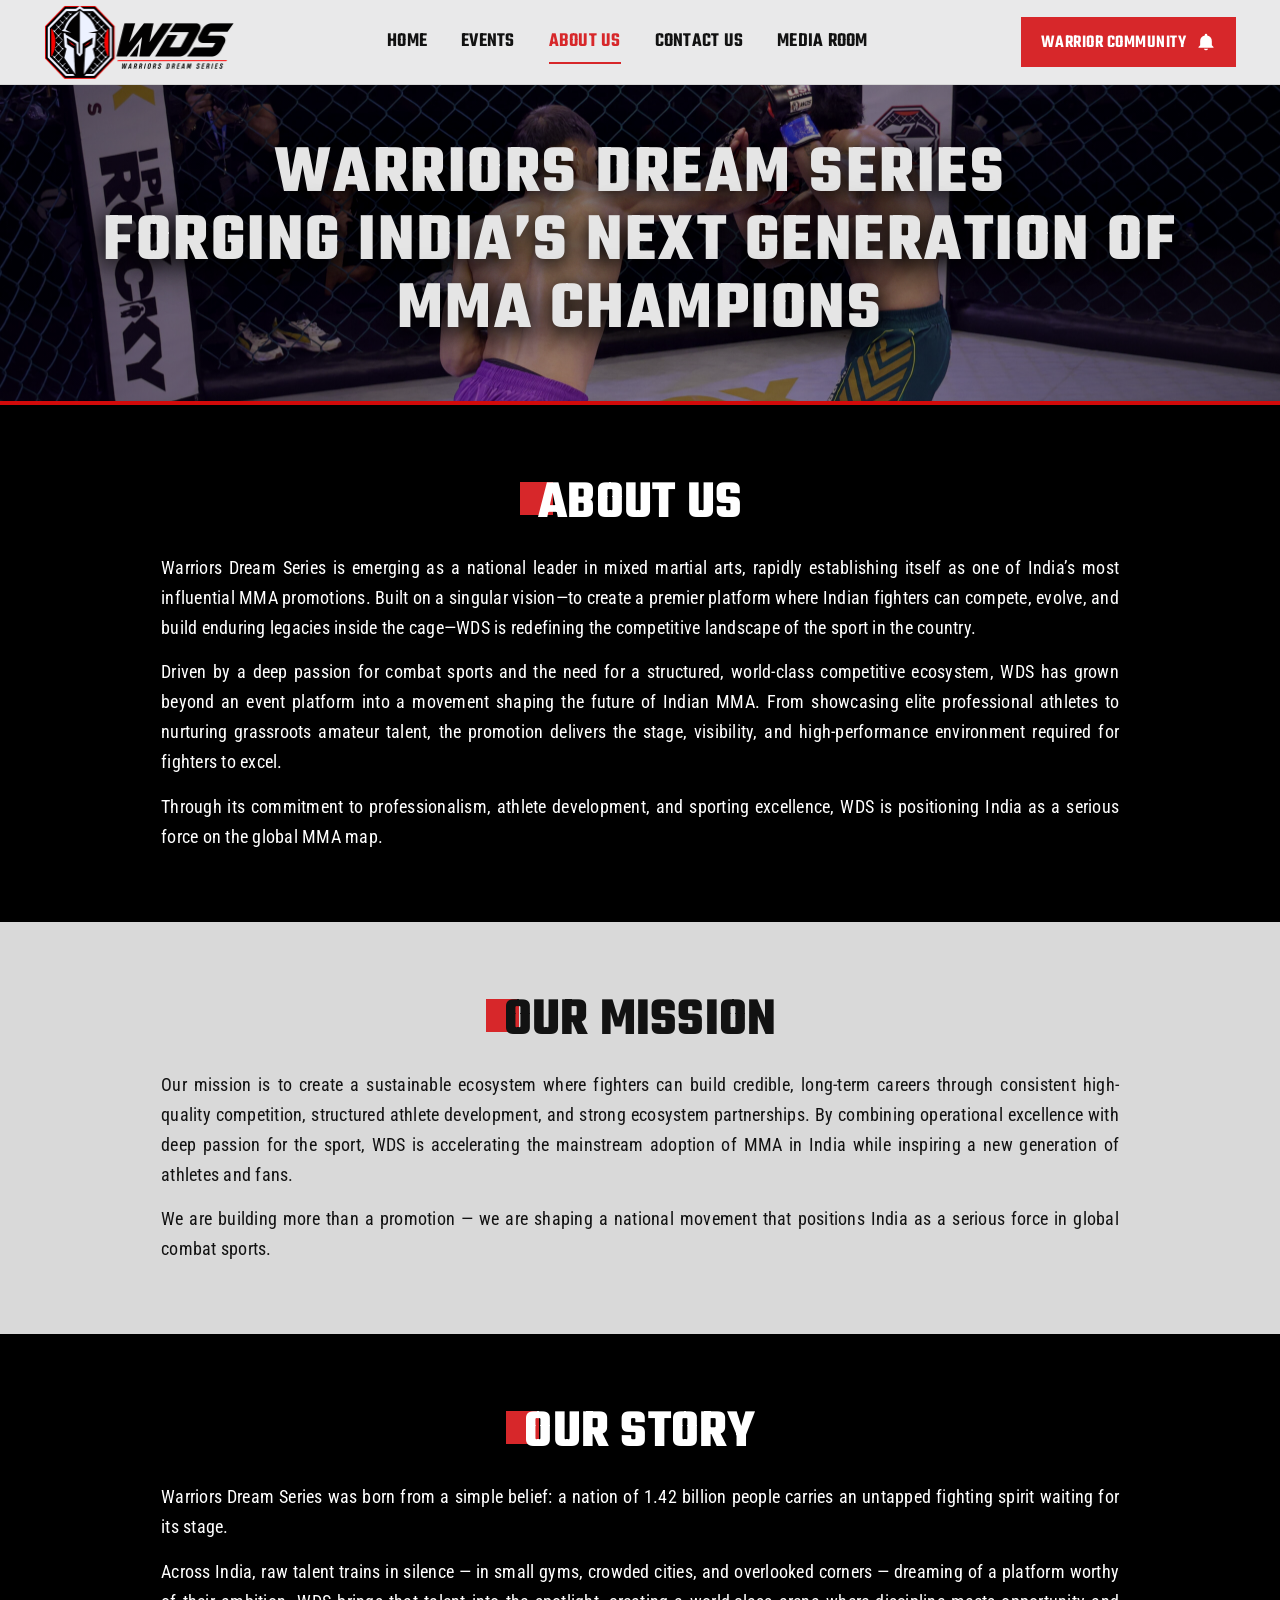
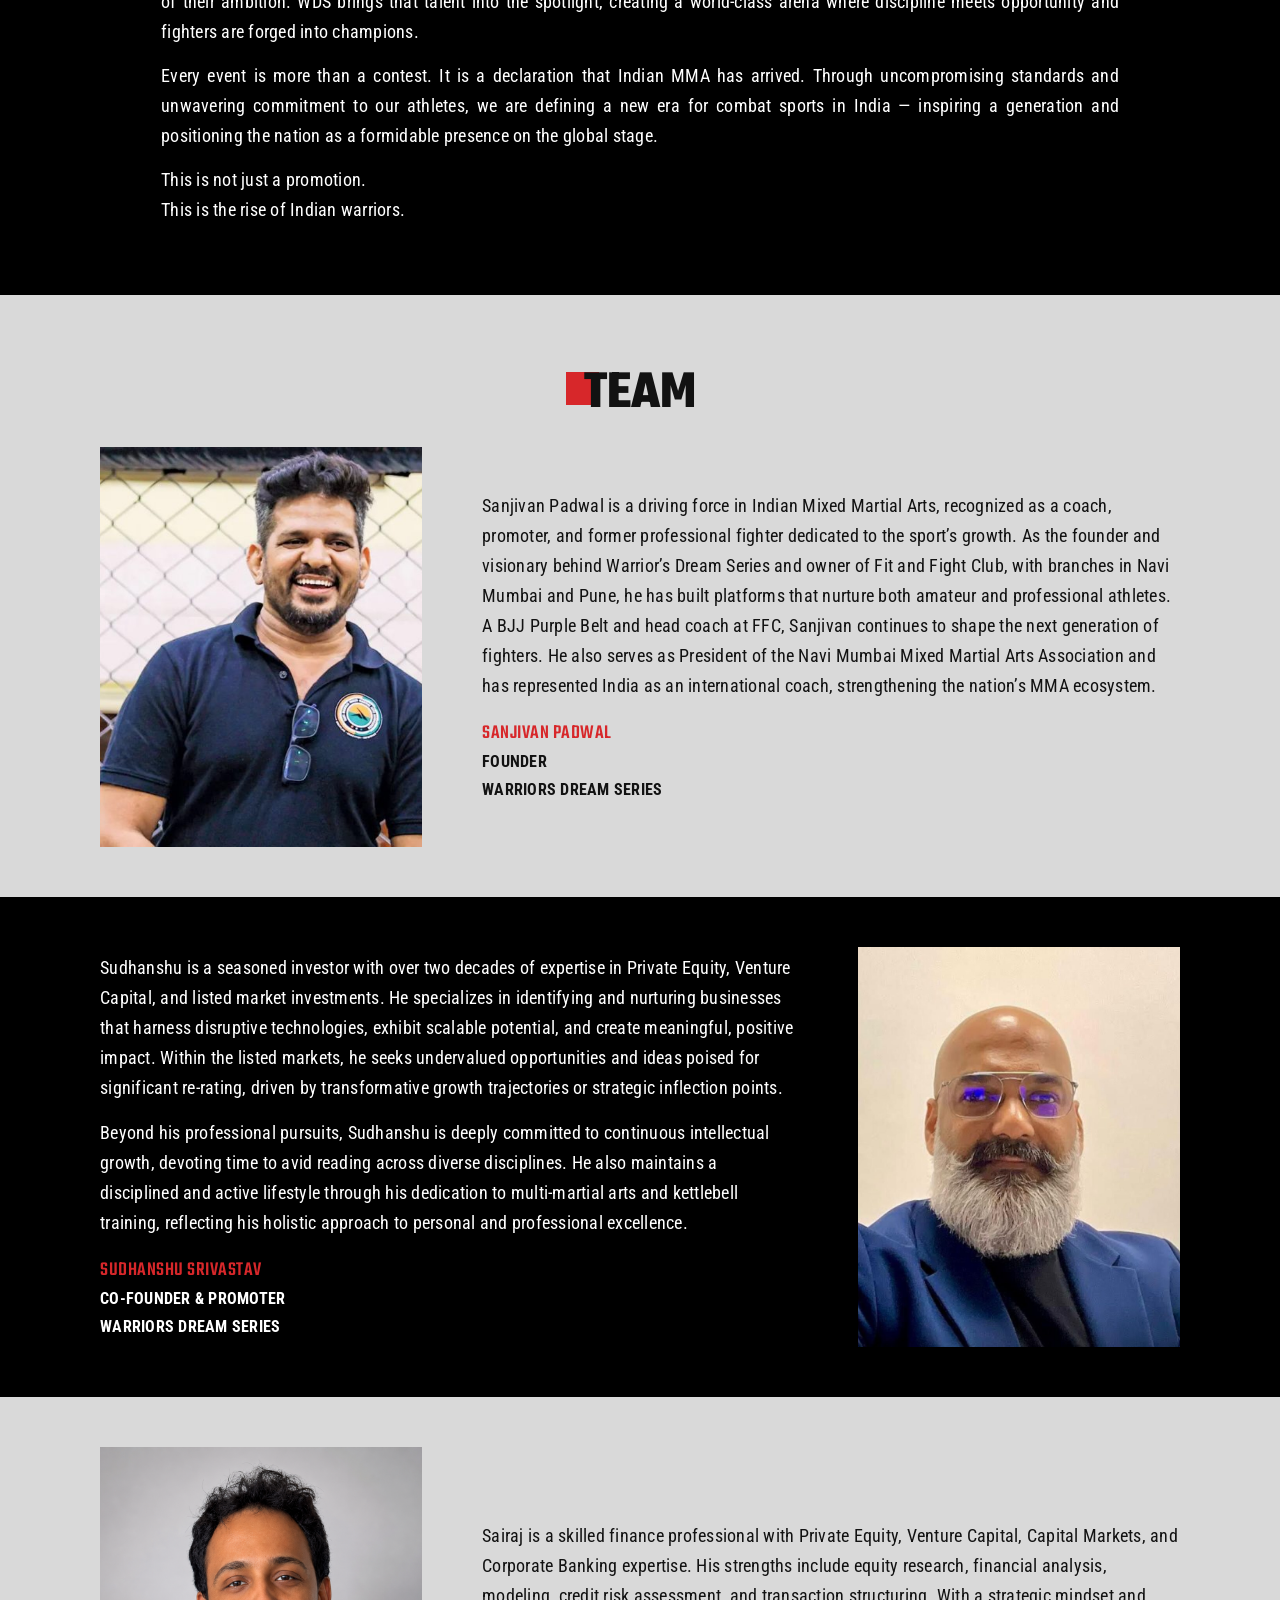
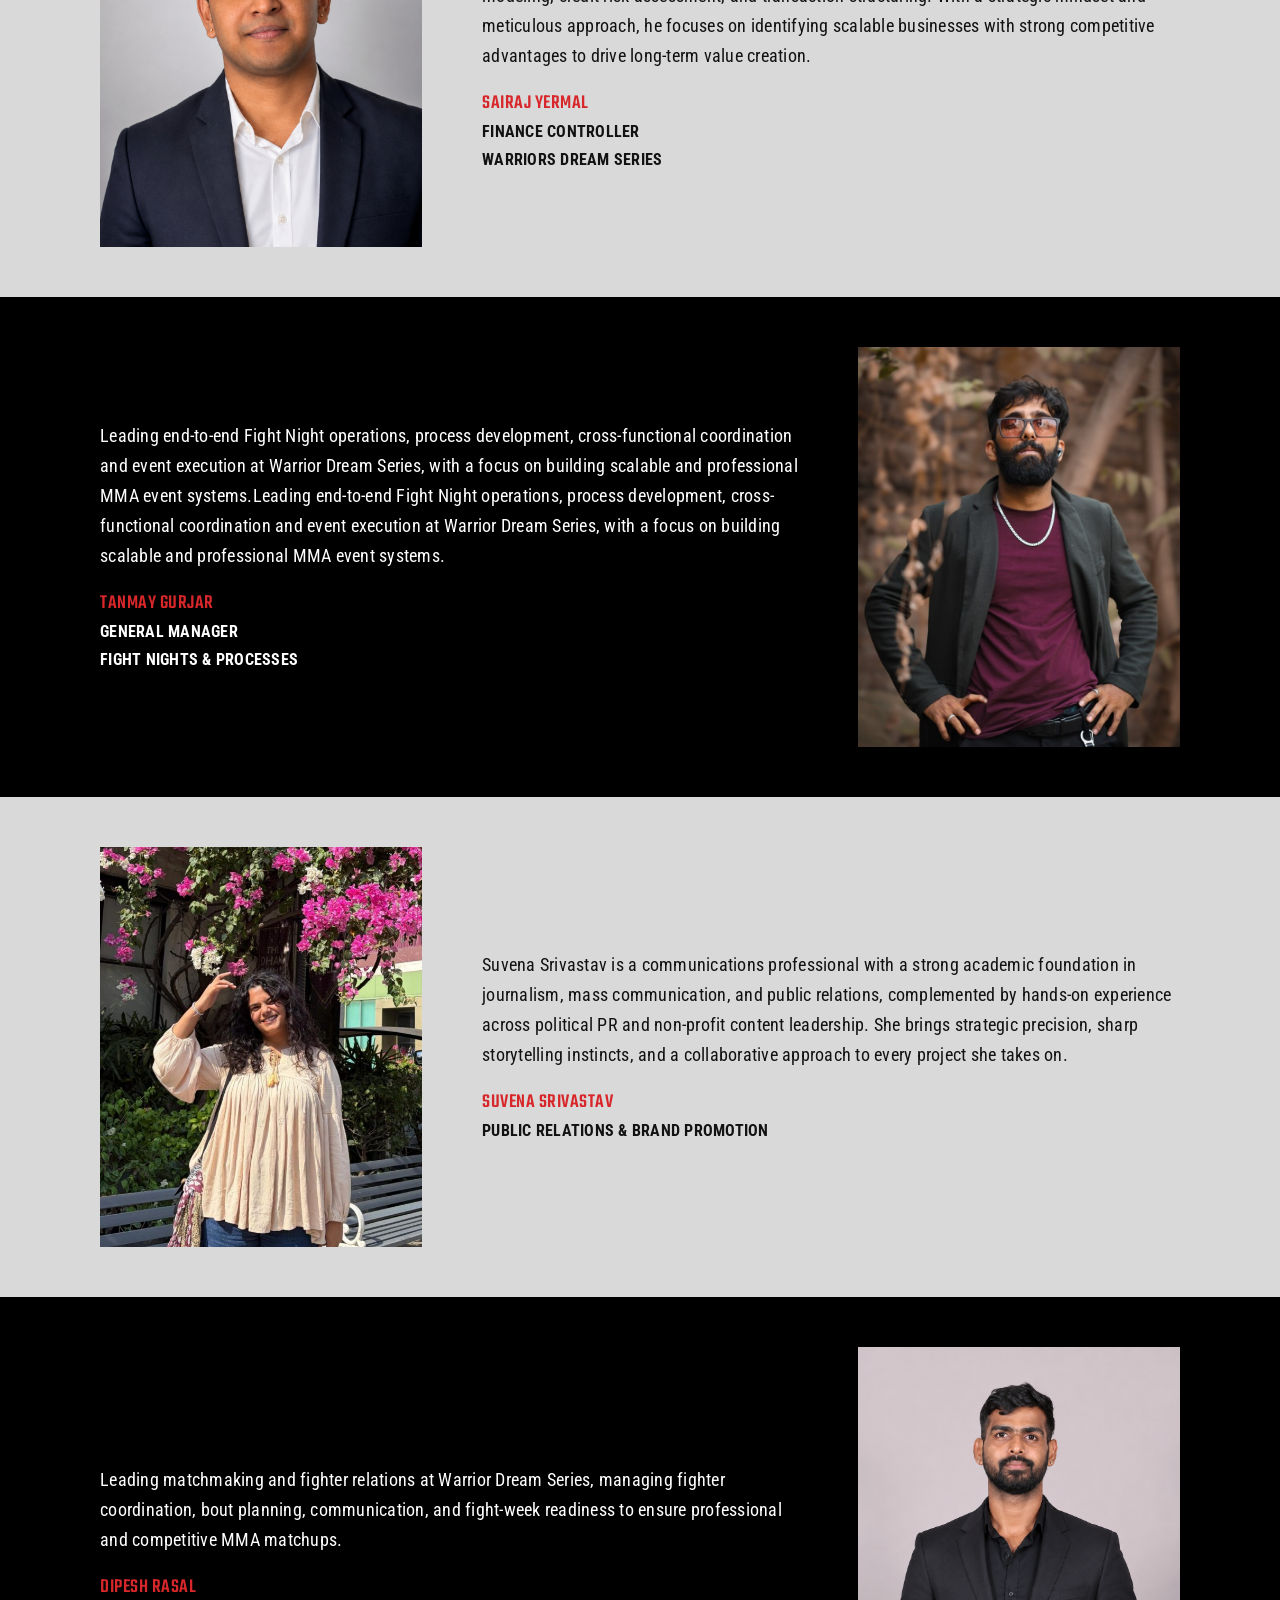
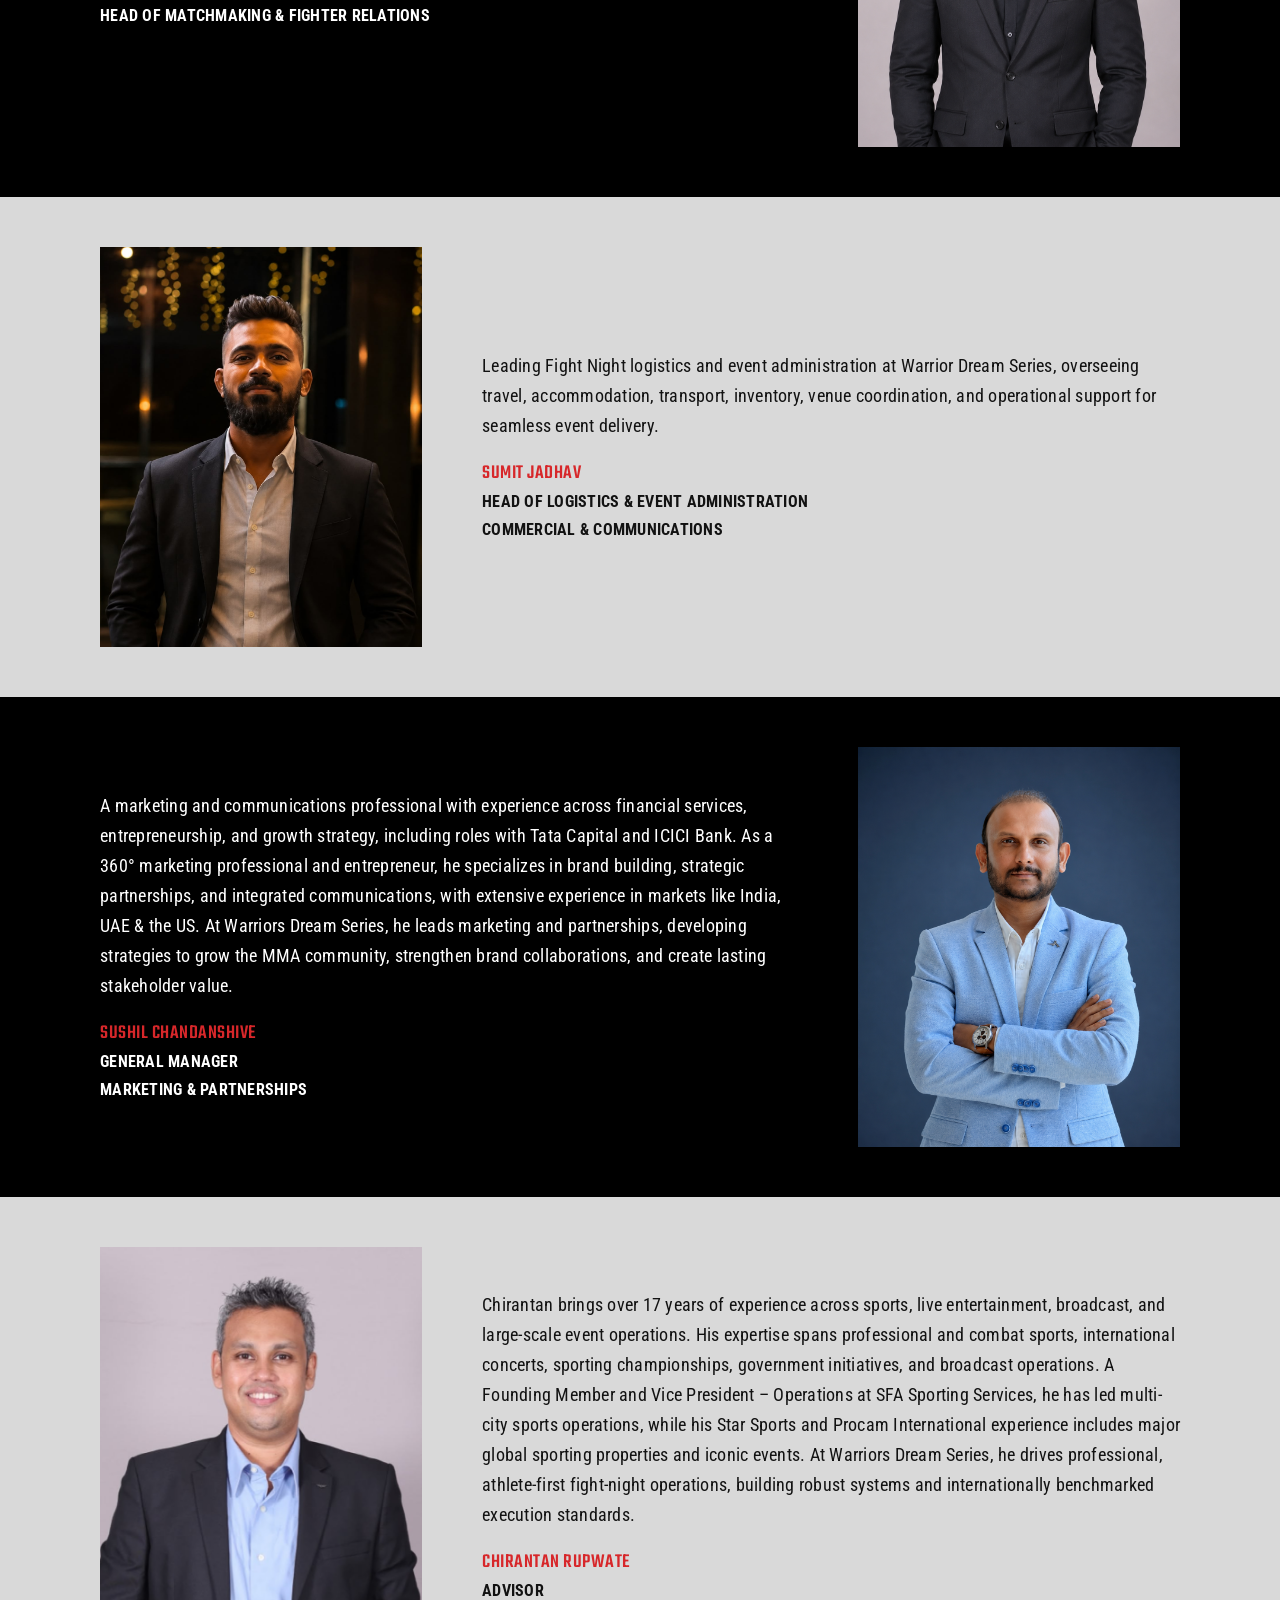
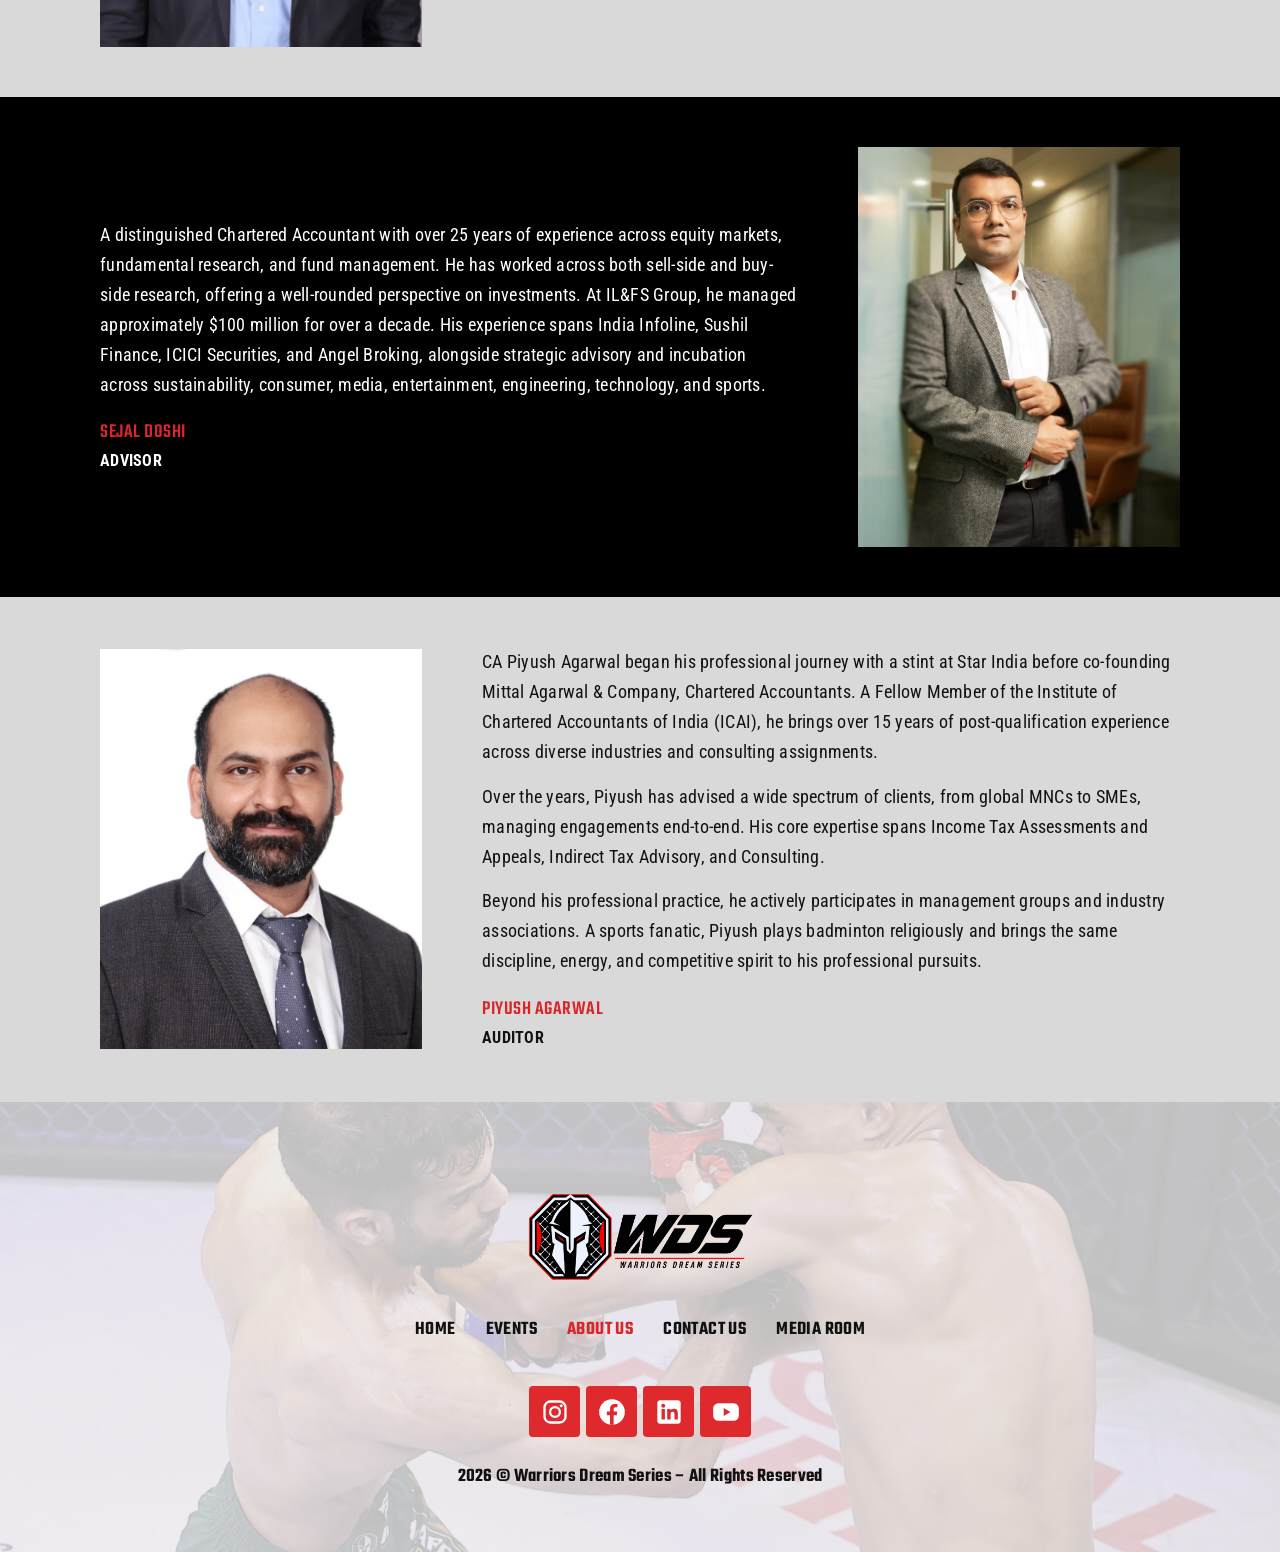
<file: pages/about.html>
<!DOCTYPE html>
<html lang="en">
<head>
<meta charset="UTF-8">
<meta http-equiv="Content-Security-Policy" content="upgrade-insecure-requests">
<meta name="viewport" content="width=device-width, initial-scale=1.0">
<title>About Us — Warriors Dream Series</title>
<meta name="description" content="Warriors Dream Series is emerging as a national leader in mixed martial arts, rapidly establishing itself as one of India’s most influential MMA promotions.">
<link rel="preconnect" href="https://fonts.googleapis.com">
<link rel="preconnect" href="https://fonts.gstatic.com" crossorigin>
<link rel="stylesheet" href="https://fonts.googleapis.com/css2?family=Teko:wght@400;500;600;700&family=Roboto+Condensed:wght@400;500;700&display=swap">
<link rel="stylesheet" href="../css/style.css">
<link rel="stylesheet" href="../css/about-page.css">
<link rel="icon" type="image/png" sizes="32x32" href="../assets/images/favicon-32x32.png">
<link rel="icon" type="image/png" sizes="192x192" href="../assets/images/favicon-192x192.png">
<link rel="apple-touch-icon" href="../assets/images/apple-touch-icon.png">
</head>
<body class="page-about">

<header class="site-header">
  <div class="container header-inner">
    <a href="../" class="site-logo"><img src="../assets/images/logo.png" alt="Warriors Dream Series"></a>
    <nav class="site-nav" aria-label="Primary navigation">
      <ul>
        <li><a href="../">Home</a></li>
        <li><a href="events.html">Events</a></li>
        <li data-feature="rankings"><a href="rankings.html">Rankings</a></li>
        <li><a class="active" href="about.html">About Us</a></li>
        <li><a href="contact.html">Contact Us</a></li>
        <li><a href="media-room.html">Media Room</a></li>
      </ul>
    </nav>
    <button type="button" class="header-cta js-community-open" aria-haspopup="dialog" aria-controls="community-modal">
      <svg class="cta-icon" viewBox="0 0 24 24" aria-hidden="true"><path fill="currentColor" d="M12 22a2.5 2.5 0 0 0 2.45-2h-4.9A2.5 2.5 0 0 0 12 22zm7-6V11a7 7 0 0 0-5.5-6.84V3.5a1.5 1.5 0 0 0-3 0v.66A7 7 0 0 0 5 11v5l-2 2v1h18v-1z"/></svg>
      <span class="cta-label">Warrior Community</span>
    </button>
    <button class="nav-toggle" aria-label="Toggle navigation" aria-expanded="false">☰</button>
  </div>
</header>

<div class="community-modal" id="community-modal" role="dialog" aria-modal="true" aria-labelledby="community-title" hidden>
  <div class="community-backdrop js-community-close"></div>
  <div class="community-dialog">
    <button type="button" class="community-close js-community-close" aria-label="Close">
      <svg viewBox="0 0 24 24" aria-hidden="true"><path d="M5 5l14 14M19 5L5 19" stroke="currentColor" stroke-width="3" stroke-linecap="round"></path></svg>
    </button>
    <div class="community-frame">
      <h2 id="community-title" class="community-title">Stay Connected</h2>
      <p class="community-text">Get instant fight results and event details.</p>
      <a class="community-btn community-btn--whatsapp" href="https://chat.whatsapp.com/F9RTQZnkuSt49lgWaZDePI?mode=gi_t" target="_blank" rel="noopener">
        <svg viewBox="0 0 24 24" aria-hidden="true"><path fill="currentColor" d="M12 2.2a9.7 9.7 0 0 0-8.4 14.6L2.2 21.8l5.1-1.3A9.7 9.7 0 1 0 12 2.2zm0 17.7a8 8 0 0 1-4.1-1.1l-.3-.2-3 .8.8-2.9-.2-.3A8 8 0 1 1 12 19.9zm4.4-6c-.2-.1-1.4-.7-1.7-.8-.2-.1-.4-.1-.5.1l-.8.9c-.1.2-.3.2-.5.1a6.6 6.6 0 0 1-3.3-2.9c-.2-.4.2-.4.7-1.3.1-.1 0-.3 0-.4l-.8-1.8c-.2-.5-.4-.4-.5-.4h-.5a.9.9 0 0 0-.7.3 2.8 2.8 0 0 0-.9 2.1 4.9 4.9 0 0 0 1 2.6 11.2 11.2 0 0 0 4.3 3.8c1.6.7 2.2.7 3 .6a2.6 2.6 0 0 0 1.7-1.2 2.1 2.1 0 0 0 .2-1.2c-.1-.1-.3-.2-.5-.3z"></path></svg>
        <span>Rising Star WhatsApp Updates</span>
      </a>
      <a class="community-btn community-btn--instagram" href="https://www.instagram.com/channel/AbYt6bfYlB0ADSEK/?igsh=YnhvdHJtcGRzMmR4" target="_blank" rel="noopener">
        <svg viewBox="0 0 24 24" aria-hidden="true"><rect x="3" y="3" width="18" height="18" rx="5" fill="none" stroke="currentColor" stroke-width="2"></rect><circle cx="12" cy="12" r="4.2" fill="none" stroke="currentColor" stroke-width="2"></circle><circle cx="17.3" cy="6.7" r="1.3" fill="currentColor"></circle></svg>
        <span>Rising Star Instagram Broadcast</span>
      </a>
    </div>
  </div>
</div>

<section class="page-hero about-hero" style="background-image: url('../assets/images/about-hero.jpg'), url('../assets/images/footer-fight.jpg');">
  <div class="hero-overlay"></div>
  <div class="container hero-inner">
    <h1>Warriors Dream Series<br>
      <span class="hero-sub">Forging India’s Next Generation of MMA Champions</span></h1>
  </div>
</section>

<section class="band band-dark">
  <div class="container band-inner">
    <h2 class="band-title">About Us</h2>
    <p>Warriors Dream Series is emerging as a national leader in mixed martial arts, rapidly establishing itself as one of India’s most influential MMA promotions. Built on a singular vision—to create a premier platform where Indian fighters can compete, evolve, and build enduring legacies inside the cage—WDS is redefining the competitive landscape of the sport in the country.</p>
    <p>Driven by a deep passion for combat sports and the need for a structured, world-class competitive ecosystem, WDS has grown beyond an event platform into a movement shaping the future of Indian MMA. From showcasing elite professional athletes to nurturing grassroots amateur talent, the promotion delivers the stage, visibility, and high-performance environment required for fighters to excel.</p>
    <p>Through its commitment to professionalism, athlete development, and sporting excellence, WDS is positioning India as a serious force on the global MMA map.</p>
  </div>
</section>

<section class="band band-light">
  <div class="container band-inner">
    <h2 class="band-title">Our Mission</h2>
    <p>Our mission is to create a sustainable ecosystem where fighters can build credible, long-term careers through consistent high-quality competition, structured athlete development, and strong ecosystem partnerships. By combining operational excellence with deep passion for the sport, WDS is accelerating the mainstream adoption of MMA in India while inspiring a new generation of athletes and fans.</p>
    <p>We are building more than a promotion — we are shaping a national movement that positions India as a serious force in global combat sports.</p>
  </div>
</section>

<section class="band band-dark">
  <div class="container band-inner">
    <h2 class="band-title">Our Story</h2>
    <p>Warriors Dream Series was born from a simple belief: a nation of 1.42 billion people carries an untapped fighting spirit waiting for its stage.</p>
    <p>Across India, raw talent trains in silence — in small gyms, crowded cities, and overlooked corners — dreaming of a platform worthy of their ambition. WDS brings that talent into the spotlight, creating a world-class arena where discipline meets opportunity and fighters are forged into champions.</p>
    <p>Every event is more than a contest. It is a declaration that Indian MMA has arrived. Through uncompromising standards and unwavering commitment to our athletes, we are defining a new era for combat sports in India — inspiring a generation and positioning the nation as a formidable presence on the global stage.</p>
    <p class="story-close">This is not just a promotion.<br>This is the rise of Indian warriors.</p>
  </div>
</section>

<section class="band band-light team-head-band">
  <div class="container">
    <h2 class="band-title team-title">Team</h2>
  </div>
</section>

<div class="team-rows">

  <section class="team-row band-light">
    <div class="container team-row-inner">
      <div class="team-photo"><img src="../assets/images/sanjivan-padwal.jpg" alt="Sanjivan Padwal"></div>
      <div class="team-info">
        <h3>Sanjivan Padwal</h3>
        <div class="team-role">Founder</div>
        <div class="team-org">Warriors Dream Series</div>
        <p>Sanjivan Padwal is a driving force in Indian Mixed Martial Arts, recognized as a coach, promoter, and former professional fighter dedicated to the sport’s growth. As the founder and visionary behind Warrior’s Dream Series and owner of Fit and Fight Club, with branches in Navi Mumbai and Pune, he has built platforms that nurture both amateur and professional athletes. A BJJ Purple Belt and head coach at FFC, Sanjivan continues to shape the next generation of fighters. He also serves as President of the Navi Mumbai Mixed Martial Arts Association and has represented India as an international coach, strengthening the nation’s MMA ecosystem.</p>
      </div>
    </div>
  </section>

  <section class="team-row band-black reverse">
    <div class="container team-row-inner">
      <div class="team-photo"><img src="../assets/images/team-member-2.jpg" alt="Sudhanshu Srivastav"></div>
      <div class="team-info">
        <h3>Sudhanshu Srivastav</h3>
        <div class="team-role">Co-Founder &amp; Promoter</div>
        <div class="team-org">Warriors Dream Series</div>
        <p>Sudhanshu is a seasoned investor with over two decades of expertise in Private Equity, Venture Capital, and listed market investments. He specializes in identifying and nurturing businesses that harness disruptive technologies, exhibit scalable potential, and create meaningful, positive impact. Within the listed markets, he seeks undervalued opportunities and ideas poised for significant re-rating, driven by transformative growth trajectories or strategic inflection points.</p>
        <p>Beyond his professional pursuits, Sudhanshu is deeply committed to continuous intellectual growth, devoting time to avid reading across diverse disciplines. He also maintains a disciplined and active lifestyle through his dedication to multi-martial arts and kettlebell training, reflecting his holistic approach to personal and professional excellence.</p>
      </div>
    </div>
  </section>

  <section class="team-row band-light">
    <div class="container team-row-inner">
      <div class="team-photo"><img src="../assets/images/Sairaj-Yermal.PNG" alt="Sairaj Yermal"></div>
      <div class="team-info">
        <h3>Sairaj Yermal</h3>
        <div class="team-role">Finance Controller</div>
        <div class="team-org">Warriors Dream Series</div>
        <p>Sairaj is a skilled finance professional with Private Equity, Venture Capital, Capital Markets, and Corporate Banking expertise. His strengths include equity research, financial analysis, modeling, credit risk assessment, and transaction structuring. With a strategic mindset and meticulous approach, he focuses on identifying scalable businesses with strong competitive advantages to drive long-term value creation.</p>
      </div>
    </div>
  </section>

  <section class="team-row band-black reverse">
    <div class="container team-row-inner">
      <div class="team-photo"><img src="../assets/images/Tanmay-Gurjar.jpeg" alt="Tanmay Gurjar"></div>
      <div class="team-info">
        <h3>Tanmay Gurjar</h3>
        <div class="team-role">General Manager</div>
        <div class="team-org">Fight Nights &amp; Processes</div>
        <p>Leading end-to-end Fight Night operations, process development, cross-functional coordination and event execution at Warrior Dream Series, with a focus on building scalable and professional MMA event systems.Leading end-to-end Fight Night operations, process development, cross-functional coordination and event execution at Warrior Dream Series, with a focus on building scalable and professional MMA event systems.</p>
      </div>
    </div>
  </section>

  <section class="team-row band-light">
    <div class="container team-row-inner">
      <div class="team-photo"><img src="../assets/images/suvena-srivastav.jpg" alt="Suvena Srivastav"></div>
      <div class="team-info">
        <h3>Suvena Srivastav</h3>
        <div class="team-role">Public Relations &amp; Brand Promotion</div>
        <p>Suvena Srivastav is a communications professional with a strong academic foundation in journalism, mass communication, and public relations, complemented by hands-on experience across political PR and non-profit content leadership. She brings strategic precision, sharp storytelling instincts, and a collaborative approach to every project she takes on.</p>
      </div>
    </div>
  </section>

  <section class="team-row band-black reverse">
    <div class="container team-row-inner">
      <div class="team-photo"><img src="../assets/images/Dipesh-Rasal.png" alt="Dipesh Rasal"></div>
      <div class="team-info">
        <h3>Dipesh Rasal</h3>
        <div class="team-role">Head of Matchmaking &amp; Fighter Relations</div>
        <p>Leading matchmaking and fighter relations at Warrior Dream Series, managing fighter coordination, bout planning, communication, and fight-week readiness to ensure professional and competitive MMA matchups.</p>
      </div>
    </div>
  </section>

  <section class="team-row band-light">
    <div class="container team-row-inner">
      <div class="team-photo"><img src="../assets/images/Sumit-Jadhav.JPG.jpeg" alt="Sumit Jadhav"></div>
      <div class="team-info">
        <h3>Sumit Jadhav</h3>
        <div class="team-role">Head of Logistics &amp; Event Administration</div>
        <div class="team-org">Commercial &amp; Communications</div>
        <p>Leading Fight Night logistics and event administration at Warrior Dream Series, overseeing travel, accommodation, transport, inventory, venue coordination, and operational support for seamless event delivery.</p>
      </div>
    </div>
  </section>

  <section class="team-row band-black reverse">
    <div class="container team-row-inner">
      <div class="team-photo"><img src="../assets/images/Sushil-Chandanshive.png" alt="Sushil Chandanshive"></div>
      <div class="team-info">
        <h3>Sushil Chandanshive</h3>
        <div class="team-role">General Manager</div>
        <div class="team-org">Marketing &amp; Partnerships</div>
        <p>A marketing and communications professional with experience across financial services, entrepreneurship, and growth strategy, including roles with Tata Capital and ICICI Bank. As a 360° marketing professional and entrepreneur, he specializes in brand building, strategic partnerships, and integrated communications, with extensive experience in markets like India, UAE &amp; the US. At Warriors Dream Series, he leads marketing and partnerships, developing strategies to grow the MMA community, strengthen brand collaborations, and create lasting stakeholder value.</p>
      </div>
    </div>
  </section>

  <section class="team-row band-light">
    <div class="container team-row-inner">
      <div class="team-photo"><img src="../assets/images/Chirantan-Rupwate.jpeg" alt="Chirantan Rupwate"></div>
      <div class="team-info">
        <h3>Chirantan Rupwate</h3>
        <div class="team-role">Advisor</div>
        <p>Chirantan brings over 17 years of experience across sports, live entertainment, broadcast, and large-scale event operations. His expertise spans professional and combat sports, international concerts, sporting championships, government initiatives, and broadcast operations. A Founding Member and Vice President – Operations at SFA Sporting Services, he has led multi-city sports operations, while his Star Sports and Procam International experience includes major global sporting properties and iconic events. At Warriors Dream Series, he drives professional, athlete-first fight-night operations, building robust systems and internationally benchmarked execution standards.</p>
      </div>
    </div>
  </section>

  <section class="team-row band-black reverse">
    <div class="container team-row-inner">
      <div class="team-photo"><img src="../assets/images/Sejal-Doshi.jpeg" alt="Sejal Doshi"></div>
      <div class="team-info">
        <h3>Sejal Doshi</h3>
        <div class="team-role">Advisor</div>
        <p>A distinguished Chartered Accountant with over 25 years of experience across equity markets, fundamental research, and fund management. He has worked across both sell-side and buy-side research, offering a well-rounded perspective on investments. At IL&amp;FS Group, he managed approximately $100 million for over a decade. His experience spans India Infoline, Sushil Finance, ICICI Securities, and Angel Broking, alongside strategic advisory and incubation across sustainability, consumer, media, entertainment, engineering, technology, and sports.</p>
      </div>
    </div>
  </section>

  <section class="team-row band-light">
    <div class="container team-row-inner">
      <div class="team-photo"><img src="../assets/images/Piyush-Agarwal.jpeg" alt="Piyush Agarwal"></div>
      <div class="team-info">
        <h3>Piyush Agarwal</h3>
        <div class="team-role">Auditor</div>
        <p>CA Piyush Agarwal began his professional journey with a stint at Star India before co-founding Mittal Agarwal &amp; Company, Chartered Accountants. A Fellow Member of the Institute of Chartered Accountants of India (ICAI), he brings over 15 years of post-qualification experience across diverse industries and consulting assignments.</p>
        <p>Over the years, Piyush has advised a wide spectrum of clients, from global MNCs to SMEs, managing engagements end-to-end. His core expertise spans Income Tax Assessments and Appeals, Indirect Tax Advisory, and Consulting.</p>
        <p>Beyond his professional practice, he actively participates in management groups and industry associations. A sports fanatic, Piyush plays badminton religiously and brings the same discipline, energy, and competitive spirit to his professional pursuits.</p>
      </div>
    </div>
  </section>

</div>

<footer class="site-footer">
  <div class="footer-content">
    <a class="footer-brand" href="../">
      <img src="../assets/images/footer-logo.png" alt="Warriors Dream Series">
    </a>

    <nav class="footer-nav" aria-label="Footer navigation">
      <a href="../">Home</a>
      <a href="events.html">Events</a>
      <a data-feature="rankings" href="https://vchandanshive34.github.io/fightrank/rankings/mixed-martial-arts" target="_blank" rel="noopener">Rankings</a>
      <a class="active" href="about.html">About Us</a>
      <a href="contact.html">Contact Us</a>
      <a href="media-room.html">Media Room</a>
    </nav>

    <div class="footer-socials">
      <a href="https://www.instagram.com/warriors_dream_series/" target="_blank" rel="noopener" aria-label="Instagram">
        <svg viewBox="0 0 24 24" aria-hidden="true"><rect x="3" y="3" width="18" height="18" rx="5" fill="none" stroke="currentColor" stroke-width="2"/><circle cx="12" cy="12" r="4.2" fill="none" stroke="currentColor" stroke-width="2"/><circle cx="17.3" cy="6.7" r="1.3" fill="currentColor"/></svg>
      </a>
      <a href="https://www.facebook.com/people/Warriors-Dream-Series/61588120785459/" target="_blank" rel="noopener" aria-label="Facebook">
        <svg viewBox="0 0 24 24" aria-hidden="true"><defs><mask id="wds-fb-m"><rect width="24" height="24" fill="#fff"/><path d="M13.4 23v-8.2h2.7l.4-3.2h-3.1V9.6c0-.9.3-1.6 1.6-1.6h1.7V5.2c-.3 0-1.3-.1-2.4-.1-2.4 0-4 1.5-4 4.1v2.4H7.6v3.2h2.7V23z" fill="#000"/></mask></defs><circle cx="12" cy="12" r="11" fill="currentColor" mask="url(#wds-fb-m)"/></svg>
      </a>
      <a href="https://www.linkedin.com/company/warriors-dream-series" target="_blank" rel="noopener" aria-label="LinkedIn">
        <svg viewBox="0 0 24 24" aria-hidden="true"><defs><mask id="wds-li-m"><rect width="24" height="24" fill="#fff"/><rect x="5.6" y="9.4" width="2.9" height="9" fill="#000"/><circle cx="7.05" cy="6.6" r="1.7" fill="#000"/><path d="M10.4 9.4h2.8v1.3c.4-.8 1.4-1.5 2.9-1.5 3 0 3.5 1.9 3.5 4.4v4.8h-2.9v-4.3c0-1 0-2.4-1.5-2.4s-1.8 1.1-1.8 2.3v4.4h-2.9z" fill="#000"/></mask></defs><rect x="2" y="2" width="20" height="20" rx="2.5" fill="currentColor" mask="url(#wds-li-m)"/></svg>
      </a>
      <a href="https://www.youtube.com/@WarriorsDreamSeries" target="_blank" rel="noopener" aria-label="YouTube">
        <svg viewBox="0 0 24 24" aria-hidden="true"><defs><mask id="wds-yt-m"><rect width="24" height="24" fill="#fff"/><path d="M10 8.6v6.8l5.8-3.4z" fill="#000"/></mask></defs><rect x="1" y="4.5" width="22" height="15" rx="4.5" fill="currentColor" mask="url(#wds-yt-m)"/></svg>
      </a>
    </div>

    <p class="footer-copy">2026 © Warriors Dream Series – All Rights Reserved</p>
  </div>
</footer>

<script src="../js/main.js"></script>
</body>
</html>
</file>
<file: css/style.css>
/* ==========================================================================
   Warriors Dream Series — site stylesheet
   ========================================================================== */

@import url('https://fonts.googleapis.com/css2?family=Teko:wght@500;600;700&family=Oswald:wght@400;500;600;700&family=Roboto+Condensed:wght@300;400;500;600&display=swap');

:root {
  --bg: #050505;
  --bg-alt: #0d0d0d;
  --card: #111111;
  --border: #1f1f1f;
  --text: #ffffff;
  --text-muted: #a8a8a8;
  --red: #d7272a;
  --red-dark: #a8181b;
  --white: #ffffff;
}

* { box-sizing: border-box; }

html { scroll-behavior: smooth; }

body {
  margin: 0;
  background: var(--bg);
  color: var(--text);
  font-family: 'Oswald', sans-serif;
  line-height: 1.5;
  -webkit-font-smoothing: antialiased;
}

h1, h2, h3, h4 {
  font-family: 'Teko', sans-serif;
  font-weight: 600;
  letter-spacing: 0.5px;
  margin: 0 0 0.5em;
  text-transform: uppercase;
}

a { color: inherit; text-decoration: none; }
img { max-width: 100%; display: block; }
ul { list-style: none; margin: 0; padding: 0; }

.container {
  max-width: 1240px;
  margin: 0 auto;
  padding: 0 24px;
}

.eyebrow {
  color: var(--red);
  font-weight: 700;
  letter-spacing: 3px;
  font-size: 0.8rem;
  text-transform: uppercase;
  display: inline-block;
  margin-bottom: 10px;
}

.btn {
  display: inline-flex;
  align-items: center;
  gap: 10px;
  background: var(--red);
  color: #fff;
  border: none;
  padding: 14px 28px;
  font-family: 'Oswald', sans-serif;
  font-weight: 600;
  letter-spacing: 1px;
  text-transform: uppercase;
  border-radius: 3px;
  cursor: pointer;
  transition: background 0.25s ease, transform 0.25s ease;
}
.btn:hover { background: #fff; color: #000; transform: translateY(-2px); }

.btn-outline {
  background: transparent;
  border: 1px solid var(--border);
  color: var(--text);
}
.btn-outline:hover { border-color: var(--red); background: var(--red); color: #fff; }

/* ---------- Header ---------- */
.site-header {
  position: sticky;
  top: 0;
  z-index: 100;
  background: #e9e9ea;
  border-bottom: 1px solid #d6d6d6;
}
.site-header .container {
  display: flex;
  align-items: center;
  justify-content: space-between;
  gap: 24px;
  height: 84px;
}
.site-logo img { height: 46px; width: auto; }
.site-nav ul { display: flex; gap: 34px; }
.site-nav a {
  color: #111;
  font-weight: 600;
  letter-spacing: 1px;
  text-transform: uppercase;
  font-size: 0.92rem;
  padding: 6px 0;
  border-bottom: 2px solid transparent;
  transition: border-color 0.2s ease, color 0.2s ease;
}
.site-nav a:hover,
.site-nav a.active { border-color: var(--red); color: var(--red); }

/* Header CTA pill (top right, "Warrior Communtity" + bell) */
.header-cta {
  display: inline-flex;
  align-items: center;
  gap: 10px;
  flex-shrink: 0;
  background: var(--red);
  color: #fff;
  padding: 13px 22px;
  border-radius: 999px;
  font-family: 'Oswald', sans-serif;
  font-weight: 700;
  letter-spacing: 1px;
  text-transform: uppercase;
  font-size: 0.82rem;
  white-space: nowrap;
  transition: background 0.2s ease;
}
.header-cta:hover { background: var(--red-dark); }
.header-cta .bell-icon { width: 16px; height: 16px; flex-shrink: 0; }

.nav-toggle {
  display: none;
  background: none;
  border: none;
  color: #111;
  font-size: 1.8rem;
  cursor: pointer;
}

@media (max-width: 860px) {
  .nav-toggle { display: block; }
  .header-cta span.cta-label { display: none; }
  .header-cta { padding: 12px; border-radius: 50%; }
  .site-nav {
    position: absolute;
    top: 84px; left: 0; right: 0;
    background: #e9e9ea;
    border-bottom: 1px solid #d6d6d6;
    display: none;
  }
  .site-nav.open { display: block; }
  .site-nav ul { flex-direction: column; gap: 0; padding: 10px 24px 24px; }
  .site-nav li { border-bottom: 1px solid #d6d6d6; }
  .site-nav a { display: block; padding: 14px 0; }
}

/* ---------- Hero ---------- */
.hero {
  position: relative;
  padding: 160px 0 130px;
  background: var(--bg);
  overflow: hidden;
  min-height: 640px;
  display: flex;
  align-items: center;
  justify-content: center;
}

/* Full-bleed looping YouTube background video, cropped to cover like background-size:cover */
.hero-video-bg {
  position: absolute;
  inset: 0;
  z-index: 0;
  overflow: hidden;
  pointer-events: none;
}
.hero-video-bg iframe {
  position: absolute;
  top: 50%;
  left: 50%;
  width: 100vw;
  height: 56.25vw;      /* 16:9 */
  min-height: 100%;
  min-width: 177.78vh;  /* 16:9 */
  transform: translate(-50%, -50%);
}
.hero-overlay {
  position: absolute;
  inset: 0;
  z-index: 1;
  background:
    linear-gradient(90deg, rgba(0,0,0,0.55) 0%, rgba(0,0,0,0.25) 55%, rgba(0,0,0,0.6) 100%),
    linear-gradient(180deg, rgba(0,0,0,0.35), rgba(0,0,0,0.55));
}
.hero-content {
  position: relative;
  z-index: 2;
  max-width: 860px;
  margin-left: auto;
  text-align: right;
}
@media (max-width: 860px) {
  .hero-content { max-width: 100%; margin-left: 0; text-align: center; }
  .hero-content p { margin-left: auto; margin-right: auto; }
}
@media (max-width: 700px) {
  .hero { min-height: 520px; padding: 140px 0 90px; }
}

.hero h1 {
  font-size: clamp(2.4rem, 4.6vw, 4.2rem);
  line-height: 1.02;
}
.hero h1 .accent { color: var(--red); }
.hero p {
  max-width: 620px;
  margin: 18px 0 34px auto;
  color: var(--text-muted);
  font-size: 1.05rem;
}

.page-hero {
  padding: 150px 0 60px;
  text-align: center;
  background: linear-gradient(180deg, rgba(215,39,42,0.10), transparent 70%), var(--bg);
  border-bottom: 1px solid var(--border);
}
.page-hero .eyebrow { display: block; }
.page-hero h1 { font-size: clamp(2.4rem, 5vw, 4rem); }

/* ---------- Featured event showcase ---------- */
.showcase {
  padding: 70px 0;
}
.showcase-wrapper {
  display: flex;
  align-items: center;
  gap: 0;
}
.showcase-image {
  width: 58%;
  position: relative;
}
.showcase-image img {
  width: 100%;
  border-radius: 6px;
  box-shadow: 0 30px 60px rgba(0,0,0,0.7);
}
.showcase-badge {
  position: absolute;
  top: -14px; left: 30px;
  background: #1a1a1a;
  border: 1px solid #333;
  color: #e5e5e5;
  padding: 8px 16px;
  font-size: 0.78rem;
  font-weight: 700;
  letter-spacing: 2px;
  border-radius: 3px;
}
.showcase-content {
  width: 46%;
  margin-left: -8%;
  background: #fff;
  color: #111;
  padding: 46px 50px;
  border-radius: 4px;
  box-shadow: -20px 20px 60px rgba(0,0,0,0.6);
  position: relative;
  z-index: 2;
}
.showcase-content .eyebrow { color: var(--red); }
.showcase-content h2 { color: #000; font-size: 2.6rem; }
.showcase-content p { color: #555; }
.detail-grid {
  display: grid;
  grid-template-columns: 1fr 1fr;
  gap: 18px;
  padding: 22px 0;
  border-top: 1px solid #eee;
  border-bottom: 1px solid #eee;
  margin: 20px 0 26px;
}
.detail-grid .full { grid-column: 1 / -1; }
.detail-grid strong {
  display: block;
  font-size: 0.72rem;
  letter-spacing: 1.5px;
  color: #999;
  margin-bottom: 4px;
}
.detail-grid span { font-weight: 600; font-size: 1rem; }

@media (max-width: 900px) {
  .showcase-wrapper { flex-direction: column; }
  .showcase-image, .showcase-content { width: 100%; margin-left: 0; }
  .showcase-content { margin-top: -40px; padding: 34px 24px; }
}

/* ---------- Section heading ---------- */
.section {
  padding: 70px 0;
}
.section-head {
  text-align: center;
  margin-bottom: 44px;
}
.section-head h2 { font-size: clamp(2rem, 4vw, 2.8rem); }

/* ---------- Event grid / cards ---------- */
.event-filters {
  display: flex;
  justify-content: center;
  gap: 14px;
  flex-wrap: wrap;
  margin-bottom: 36px;
}
.event-filters button {
  background: transparent;
  border: 1px solid var(--border);
  color: var(--text-muted);
  padding: 10px 20px;
  font-family: 'Oswald', sans-serif;
  font-weight: 600;
  letter-spacing: 1px;
  text-transform: uppercase;
  font-size: 0.82rem;
  border-radius: 3px;
  cursor: pointer;
}
.event-filters button.active,
.event-filters button:hover { border-color: var(--red); color: #fff; background: var(--red); }

.event-grid {
  display: grid;
  grid-template-columns: repeat(auto-fit, minmax(300px, 1fr));
  gap: 28px;
}
.event-card {
  background: var(--bg-alt);
  border: 1px solid var(--border);
  border-radius: 4px;
  overflow: hidden;
  transition: transform 0.25s ease, border-color 0.25s ease;
  display: flex;
  flex-direction: column;
}
.event-card:hover { transform: translateY(-6px); border-color: var(--red); }
.event-card .thumb {
  aspect-ratio: 16/10;
  background: #000;
  overflow: hidden;
}
.event-card .thumb img { width: 100%; height: 100%; object-fit: cover; }
.event-card .body { padding: 22px 20px; flex-grow: 1; display: flex; flex-direction: column; }
.event-card .tag {
  color: var(--red);
  font-size: 0.7rem;
  font-weight: 700;
  letter-spacing: 1.5px;
  text-transform: uppercase;
}
.event-card h3 { font-size: 1.5rem; margin: 8px 0; }
.event-card .venue {
  color: var(--text-muted);
  font-size: 0.82rem;
  text-transform: uppercase;
  margin-bottom: 14px;
}
.event-card .date-row {
  font-size: 0.82rem;
  font-weight: 600;
  padding-bottom: 14px;
  border-bottom: 1px solid var(--border);
  margin-top: auto;
}
.event-card .status {
  display: inline-block;
  margin-top: 14px;
  background: #1a1a1a;
  color: #888;
  font-size: 0.72rem;
  font-weight: 700;
  letter-spacing: 1px;
  text-transform: uppercase;
  padding: 10px;
  text-align: center;
  border-radius: 2px;
}

/* ---------- Rankings ---------- */
.rankings-grid {
  display: grid;
  grid-template-columns: repeat(auto-fit, minmax(280px, 1fr));
  gap: 26px;
}
.rank-card {
  background: var(--bg-alt);
  border: 1px solid var(--border);
  border-radius: 4px;
  padding: 30px 26px;
  text-align: center;
}
.rank-card .record { color: var(--red); font-weight: 700; letter-spacing: 1px; }
.rank-card .weight { color: var(--text-muted); font-size: 0.8rem; text-transform: uppercase; letter-spacing: 1.5px; margin: 6px 0 14px; }
.rank-card h3 { font-size: 1.9rem; }
.rank-card .note { color: var(--text-muted); font-size: 0.85rem; margin-top: 8px; }

/* ---------- Testimonials ---------- */
.testimonial-grid {
  display: grid;
  grid-template-columns: repeat(auto-fit, minmax(280px, 1fr));
  gap: 26px;
}
.testimonial-card {
  background: var(--bg-alt);
  border: 1px solid var(--border);
  border-radius: 4px;
  padding: 30px 26px;
}
.testimonial-card p { color: #ddd; font-style: italic; margin-bottom: 18px; }
.testimonial-card .name { font-weight: 700; text-transform: uppercase; letter-spacing: 1px; }
.testimonial-card .role { color: var(--red); font-size: 0.8rem; text-transform: uppercase; letter-spacing: 1px; }

/* ---------- Trainers / Team ---------- */
.people-grid {
  display: grid;
  grid-template-columns: repeat(auto-fit, minmax(220px, 1fr));
  gap: 24px;
}
.people-card { text-align: center; }
.people-card .photo {
  aspect-ratio: 1;
  border-radius: 6px;
  overflow: hidden;
  background: var(--bg-alt);
  border: 1px solid var(--border);
  margin-bottom: 14px;
}
.people-card .photo img { width: 100%; height: 100%; object-fit: cover; }
.people-card h4 { font-size: 1.3rem; margin-bottom: 2px; }
.people-card .role { color: var(--red); font-size: 0.8rem; text-transform: uppercase; letter-spacing: 1px; }
.people-card .bio { color: var(--text-muted); font-size: 0.85rem; margin-top: 10px; text-align: left; }

/* ---------- Schedule table ---------- */
.schedule-list { display: flex; flex-direction: column; gap: 14px; }
.schedule-row {
  display: grid;
  grid-template-columns: 140px 1fr 1fr auto;
  align-items: center;
  gap: 18px;
  background: var(--bg-alt);
  border: 1px solid var(--border);
  border-radius: 4px;
  padding: 18px 22px;
}
.schedule-row .status { font-size: 0.68rem; font-weight: 700; letter-spacing: 1px; text-transform: uppercase; color: #888; background: #1a1a1a; padding: 6px 10px; border-radius: 2px; text-align: center; }
.schedule-row .name .tag { display: block; color: var(--red); font-size: 0.68rem; font-weight: 700; letter-spacing: 1.5px; margin-bottom: 2px; }
.schedule-row .name h4 { margin: 0; font-size: 1.25rem; }
.schedule-row .venue { color: var(--text-muted); font-size: 0.85rem; }
.schedule-row .date { font-weight: 600; font-size: 0.9rem; white-space: nowrap; }
@media (max-width: 700px) {
  .schedule-row { grid-template-columns: 1fr; text-align: left; }
}

/* ---------- Countdown ---------- */
.countdown {
  display: flex;
  gap: 18px;
  justify-content: center;
  margin: 18px 0 30px;
}
.countdown div {
  background: var(--bg-alt);
  border: 1px solid var(--border);
  border-radius: 4px;
  padding: 14px 20px;
  min-width: 84px;
  text-align: center;
}
.countdown span { display: block; font-family: 'Teko', sans-serif; font-size: 2.2rem; color: var(--red); }
.countdown small { text-transform: uppercase; letter-spacing: 1px; color: var(--text-muted); font-size: 0.7rem; }

/* ---------- Media room ---------- */
.video-grid {
  display: grid;
  grid-template-columns: repeat(auto-fit, minmax(280px, 1fr));
  gap: 24px;
}
.video-card { background: var(--bg-alt); border: 1px solid var(--border); border-radius: 4px; overflow: hidden; }
.video-card .frame { aspect-ratio: 16/9; }
.video-card .frame iframe { width: 100%; height: 100%; border: 0; }
.video-card .meta { padding: 16px 18px; }
.video-card .source { color: var(--red); font-size: 0.7rem; font-weight: 700; letter-spacing: 1.5px; text-transform: uppercase; }
.video-card h4 { font-size: 1.1rem; margin: 6px 0 0; }

.press-list { display: flex; flex-direction: column; gap: 2px; }
.press-item {
  display: flex; justify-content: space-between; gap: 20px;
  padding: 18px 0;
  border-bottom: 1px solid var(--border);
}
.press-item .outlet { color: var(--red); font-weight: 700; letter-spacing: 1px; font-size: 0.8rem; min-width: 220px; text-transform: uppercase; }
.press-item .headline { color: #ddd; }
.press-item .badge { color: var(--text-muted); font-size: 0.72rem; text-transform: uppercase; }
@media (max-width: 700px) { .press-item { flex-direction: column; gap: 6px; } .outlet { min-width: 0; } }

/* ---------- About sections ---------- */
.about-block { max-width: 780px; margin: 0 auto; text-align: center; }
.about-block p { color: #ccc; margin-bottom: 1em; }

/* ---------- Contact ---------- */
.contact-grid {
  display: grid;
  grid-template-columns: 1fr 1.3fr;
  gap: 50px;
}
.contact-info .item { margin-bottom: 26px; }
.contact-info .item strong { display: block; color: var(--red); font-size: 0.75rem; letter-spacing: 1.5px; text-transform: uppercase; margin-bottom: 6px; }
.contact-form { display: grid; gap: 16px; }
.contact-form input,
.contact-form textarea {
  width: 100%;
  background: var(--bg-alt);
  border: 1px solid var(--border);
  color: #fff;
  padding: 14px 16px;
  font-family: 'Oswald', sans-serif;
  border-radius: 3px;
}
.contact-form textarea { min-height: 140px; resize: vertical; }
.contact-form input:focus,
.contact-form textarea:focus { outline: none; border-color: var(--red); }
.form-note { color: var(--text-muted); font-size: 0.82rem; margin-top: 10px; }
@media (max-width: 800px) { .contact-grid { grid-template-columns: 1fr; } }

/* ---------- Footer ---------- */
.site-footer {
  border-top: 1px solid var(--border);
  padding: 60px 0 30px;
  margin-top: 60px;
}
.footer-grid {
  display: grid;
  grid-template-columns: 1.3fr 1fr 1.2fr;
  gap: 40px;
  margin-bottom: 40px;
}
.footer-grid h4 { font-size: 1rem; letter-spacing: 1px; color: var(--text-muted); margin-bottom: 16px; }
.footer-grid ul li { margin-bottom: 10px; }
.footer-grid ul a:hover { color: var(--red); }
.footer-logo img { height: 40px; margin-bottom: 16px; }
.footer-logo p { color: var(--text-muted); font-size: 0.88rem; max-width: 320px; }
.social-row { display: flex; gap: 14px; margin-top: 16px; }
.social-row a {
  width: 38px; height: 38px;
  border: 1px solid var(--border);
  border-radius: 50%;
  display: flex; align-items: center; justify-content: center;
  font-size: 0.8rem;
}
.social-row a:hover { border-color: var(--red); color: var(--red); }
.footer-bottom {
  border-top: 1px solid var(--border);
  padding-top: 24px;
  display: flex;
  justify-content: space-between;
  flex-wrap: wrap;
  gap: 10px;
  color: var(--text-muted);
  font-size: 0.82rem;
}
@media (max-width: 800px) { .footer-grid { grid-template-columns: 1fr; } }

/* ==========================================================================
   Homepage alignment with warriorsdreamseries.com
   ========================================================================== */

.header-inner { min-height: 84px; }
.site-logo { display: block; max-width: 190px; }
.site-logo img { width: 100%; height: auto; }
.header-cta .bell-icon { color: #fff; font-size: 0.55rem; width: 16px; height: 16px; border: 2px solid #fff; border-radius: 50%; display: inline-flex; align-items: center; justify-content: center; }

.hero {
  min-height: 700px;
  padding: 150px 0 120px;
  background: #050505;
}
.hero-image {
  position: absolute;
  inset: 0;
  background:
    linear-gradient(90deg, rgba(0,0,0,.88) 0%, rgba(0,0,0,.45) 48%, rgba(0,0,0,.78) 100%),
    url("../assets/images/bg-weight-training.jpg") center / cover no-repeat;
  filter: saturate(.75);
}
.hero-content { max-width: 760px; }
.hero h1 { font-size: clamp(3.2rem, 6.6vw, 6.2rem); font-weight: 600; }
.hero p { max-width: 520px; font-size: 1.08rem; }
.hero-link {
  display: inline-flex;
  align-items: center;
  gap: 18px;
  color: #fff;
  font-family: 'Teko', sans-serif;
  font-size: 1.12rem;
  font-weight: 600;
  letter-spacing: 1px;
  text-transform: uppercase;
}
.hero-link span { color: var(--red); font-size: 2rem; line-height: .5; }
.hero-frame { position: absolute; left: 4%; bottom: -8px; width: 180px; opacity: .9; z-index: 2; }

.upcoming-section { background: #050505; padding: 78px 5%; }
.upcoming-card {
  position: relative;
  max-width: 850px;
  margin: 0 auto;
  padding: 50px 60px;
  background: #fff;
  border: 1px solid #e5e5e5;
  border-radius: 4px;
  box-shadow: 0 30px 60px rgba(0,0,0,.8);
  color: #000;
  text-align: center;
}
.status-badge {
  display: inline-flex;
  align-items: center;
  gap: 8px;
  margin-bottom: 24px;
  padding: 6px 16px;
  background: #f00;
  color: #fff;
  border-radius: 3px;
  box-shadow: 0 5px 15px rgba(255,0,0,.3);
  font-size: .8rem;
  font-weight: 700;
  letter-spacing: 2px;
  text-transform: uppercase;
}
.status-badge span { width: 8px; height: 8px; background: #fff; border-radius: 50%; }
.series-label { margin-bottom: 8px; color: #f00; font-size: .95rem; font-weight: 700; letter-spacing: 3px; text-transform: uppercase; }
.upcoming-card h2 { margin: 0 0 15px; color: #000; font-size: clamp(3rem, 5vw, 3.8rem); line-height: 1.05; }
.upcoming-description { max-width: 640px; margin: 0 auto; color: #555; font-size: 1.1rem; line-height: 1.5; }
.upcoming-details { display: grid; grid-template-columns: repeat(3, 1fr); gap: 20px; margin: 32px 0 35px; padding: 25px 0; border-top: 1px solid #e5e5e5; border-bottom: 1px solid #e5e5e5; }
.upcoming-detail { display: flex; flex-direction: column; align-items: center; gap: 7px; }
.detail-icon { display: grid; place-items: center; width: 40px; height: 40px; border-radius: 50%; background: rgba(255,0,0,.1); color: #f00; font-size: 1.2rem; }
.upcoming-detail strong { color: #999; font-size: .75rem; letter-spacing: 2px; text-transform: uppercase; }
.upcoming-detail span { color: #000; font-size: 1.05rem; font-weight: 600; text-transform: uppercase; }
.coming-soon-button { display: inline-flex; align-items: center; justify-content: center; gap: 12px; width: min(100%, 450px); padding: 17px 30px; background: #111; border: 1px solid #333; border-radius: 3px; color: #fff; font-size: 1rem; font-weight: 700; letter-spacing: 2px; text-transform: uppercase; }
.coming-soon-button span { color: #f00; font-size: 1.3rem; }

.archive-section, .rankings-section, .testimonials-section, .schedule-section { background: #050505; }
.trainers-section { background: #0d0d0d; }
.section-head h2 { font-size: clamp(2.6rem, 4vw, 3.5rem); }
.archive-section .section-head { margin-bottom: 30px; }
.event-filters button { border-radius: 2px; }
.event-grid { grid-template-columns: repeat(3, minmax(0, 1fr)); gap: 20px; }
.event-card { position: relative; min-height: 430px; border: 0; border-radius: 0; background: #000; }
.event-card .thumb { position: absolute; inset: 0; height: 100%; aspect-ratio: auto; }
.event-card .thumb img { filter: grayscale(30%) brightness(.78); transition: transform .5s ease, filter .5s ease; }
.event-card .body { position: absolute; inset: auto 0 0; z-index: 1; min-height: 150px; padding: 56px 20px 24px; background: linear-gradient(transparent, rgba(0,0,0,.95)); }
.event-card .tag { color: #fff; }
.event-card h3 { margin: 7px 0 0; font-size: 2rem; }
.event-card:hover { border-color: transparent; transform: translateY(-5px); }
.event-card:hover .thumb img { filter: grayscale(0) brightness(1); transform: scale(1.05); }
.archive-actions { margin-top: 36px; text-align: center; }
.archive-actions .btn-outline { border-color: #444; }
.archive-actions .btn span { color: var(--red); margin-left: 8px; font-size: 1.3rem; }

.archive-ribbon { display: grid; grid-template-columns: repeat(3, 1fr); gap: 20px; margin-bottom: 72px; }
.archive-ribbon-card { position: relative; min-height: 190px; overflow: hidden; background: #000; }
.archive-ribbon-card img { width: 100%; height: 100%; min-height: 190px; object-fit: cover; filter: brightness(.55); }
.archive-ribbon-card span { position: absolute; inset: auto 0 0; padding: 22px; background: linear-gradient(transparent, rgba(0,0,0,.9)); color: #fff; font-family: 'Teko', sans-serif; font-size: 1.6rem; text-transform: uppercase; }
.rankings-heading { margin-bottom: 30px; }
.rankings-grid { grid-template-columns: repeat(2, minmax(0, 1fr)); max-width: 820px; margin: 0 auto; }
.rank-card { padding: 38px 26px; border-radius: 0; border-top: 3px solid var(--red); background: #0d0d0d; }
.rank-card h3 { font-size: 2.4rem; }
.stars { margin-bottom: 18px; color: #f00; letter-spacing: 4px; }
.testimonial-card { border: 0; border-top: 3px solid #f00; border-radius: 0; background: #0d0d0d; }
.testimonial-card p { color: #d6d6d6; font-style: normal; line-height: 1.75; }
.testimonial-card .role, .people-card .role { color: #f00; }
.people-grid { grid-template-columns: repeat(4, minmax(0, 1fr)); gap: 18px; }
.people-card .photo { height: 320px; aspect-ratio: auto; border: 0; border-radius: 0; background: #111; }
.people-card .photo img { object-fit: contain; object-position: bottom center; filter: grayscale(35%); }
.people-card h4 { margin-top: 16px; font-size: 1.5rem; }
.schedule-row { grid-template-columns: 120px 1.25fr 1.2fr .9fr auto; border: 0; border-radius: 0; background: #0d0d0d; }
.schedule-row .status { color: #fff; background: #f00; font-size: .62rem; }
.schedule-row .name h4 { font-size: 1.35rem; }
.schedule-action { color: #f00; font-size: .72rem; font-weight: 700; letter-spacing: 1px; text-transform: uppercase; white-space: nowrap; }
.schedule-action:hover { color: #fff; }

@media (max-width: 1000px) {
  .site-nav ul { gap: 18px; }
  .event-grid { grid-template-columns: repeat(2, minmax(0, 1fr)); }
  .people-grid { grid-template-columns: repeat(2, minmax(0, 1fr)); }
  .schedule-row { grid-template-columns: 110px 1fr 1fr; }
  .schedule-row .date, .schedule-action { grid-column: 2; }
}
@media (max-width: 860px) {
  .header-inner { height: 84px; }
  .site-nav { top: 84px; }
  .hero { min-height: 600px; }
  .hero-frame { width: 125px; left: 2%; }
}
@media (max-width: 700px) {
  .hero { min-height: 560px; padding: 130px 0 90px; }
  .hero-content { text-align: center; }
  .hero p { margin-left: auto; margin-right: auto; }
  .hero-frame { display: none; }
  .upcoming-section { padding: 55px 5%; }
  .upcoming-card { padding: 35px 20px; }
  .upcoming-card h2 { font-size: 2.5rem; }
  .upcoming-description { font-size: 1rem; }
  .upcoming-details { grid-template-columns: 1fr; gap: 15px; }
  .upcoming-detail { flex-direction: row; align-items: center; padding: 12px 15px; background: #fafafa; text-align: left; }
  .upcoming-detail strong, .upcoming-detail span { display: block; }
  .upcoming-detail strong { margin-right: auto; }
  .event-grid, .archive-ribbon, .rankings-grid { grid-template-columns: 1fr; }
  .event-card { min-height: 360px; }
  .archive-ribbon { margin-bottom: 50px; }
  .people-grid { grid-template-columns: repeat(2, minmax(0, 1fr)); }
  .people-card .photo { height: 240px; }
  .schedule-row { grid-template-columns: 1fr; gap: 10px; }
  .schedule-row .date, .schedule-action { grid-column: auto; }
}

/* Final homepage adjustments */
.hero-video-bg {
  position: absolute;
  inset: 0;
  z-index: 0;
  overflow: hidden;
  pointer-events: none;
  background: #050505;
}

.hero-video-bg iframe {
  position: absolute;
  top: 50%;
  left: 50%;
  width: 100vw;
  height: 56.25vw;
  min-width: 177.78vh;
  min-height: 100%;
  border: 0;
  transform: translate(-50%, -50%);
}

.hero-content {
  max-width: 900px;
  margin: 0 auto;
  text-align: center;
}

.hero-content p {
  margin-right: auto;
  margin-left: auto;
}

.hero-frame {
  display: none;
}

.footer-logo img {
  width: 190px;
  height: auto;
}

/* Footer matching the supplied Warriors Dream Series reference */
.site-footer {
  position: relative;
  min-height: 360px;
  padding: 76px 24px 34px;
  margin-top: 0;
  border-top: 0;
  background:
    linear-gradient(rgba(235, 235, 235, 0.82), rgba(235, 235, 235, 0.82)),
    url("../assets/images/footer-fight.jpg") center 42% / cover no-repeat;
  color: #111;
}

.footer-content {
  position: relative;
  z-index: 1;
  max-width: 940px;
  margin: 0 auto;
  text-align: center;
}

.footer-brand {
  display: inline-block;
  width: 205px;
  margin-bottom: 20px;
}

.footer-brand img {
  width: 100%;
  height: auto;
}

.footer-nav {
  display: flex;
  align-items: center;
  justify-content: center;
  flex-wrap: wrap;
  gap: 24px;
  margin-bottom: 25px;
}

.footer-nav a {
  color: #111;
  font-family: "Teko", sans-serif;
  font-size: 1.05rem;
  font-weight: 600;
  letter-spacing: 0.4px;
  text-transform: uppercase;
}

.footer-nav a:hover,
.footer-nav a.active {
  color: var(--red);
}

.footer-socials {
  display: flex;
  justify-content: center;
  gap: 10px;
  margin-bottom: 22px;
}

.footer-socials a {
  display: grid;
  width: 38px;
  height: 38px;
  place-items: center;
  border-radius: 3px;
  background: #df2a2d;
  color: #fff;
  font-family: Arial, sans-serif;
  font-size: 1.15rem;
  font-weight: 700;
  line-height: 1;
}

.footer-socials a:hover {
  background: #111;
}

.footer-copy {
  margin: 0;
  color: #111;
  font-family: "Teko", sans-serif;
  font-size: 1rem;
  font-weight: 600;
  letter-spacing: 0.3px;
}

/* ---------- Page Hero Section ---------- */
.page-hero {
  position: relative;
  min-height: 400px;
  display: flex;
  align-items: center;
  justify-content: center;
  background-size: cover;
  background-position: center;
  background-attachment: fixed;
  overflow: hidden;
}

.hero-overlay {
  position: absolute;
  top: 0;
  left: 0;
  width: 100%;
  height: 100%;
  background: rgba(0, 0, 0, 0.5);
  z-index: 1;
}

.hero-inner {
  position: relative;
  z-index: 2;
  text-align: center;
}

.hero-inner h1 {
  font-size: 3.5rem;
  color: #fff;
  margin: 10px 0 0 0;
  text-shadow: 2px 2px 8px rgba(0, 0, 0, 0.8);
  letter-spacing: 2px;
}

/* About Us Heading */
.about-heading {
  display: flex;
  align-items: center;
  justify-content: center;
  margin: 40px 0;
}

.about-heading-label {
  background: #d7272a;
  color: #fff;
  padding: 20px 40px;
  font-family: 'Teko', sans-serif;
  font-size: 2.5rem;
  font-weight: 700;
  letter-spacing: 2px;
  text-transform: uppercase;
  text-align: center;
  box-shadow: 0 4px 12px rgba(215, 39, 42, 0.3);
}

@media (max-width: 768px) {
  .page-hero {
    min-height: 300px;
    background-attachment: scroll;
  }

  .hero-inner h1 {
    font-size: 2.2rem;
  }

  .about-heading-label {
    font-size: 1.8rem;
    padding: 15px 30px;
  }
}

@media (max-width: 768px) {
  .site-footer {
    min-height: 330px;
    padding: 60px 16px 28px;
  }

  .footer-brand {
    width: 175px;
  }

  .footer-nav {
    gap: 10px 18px;
  }
}

/* ==========================================================================
   Events page — hero banner + upcoming split panel
   ========================================================================== */

.events-hero {
  min-height: clamp(340px, 46vw, 620px);
  background-attachment: scroll;
  background-position: center 38%;
}
.events-hero .hero-overlay {
  background: linear-gradient(180deg, rgba(0,0,0,.6) 0%, rgba(0,0,0,.3) 45%, rgba(0,0,0,.62) 100%);
}
.events-hero .hero-inner h1 {
  margin: 0;
  font-size: clamp(3.4rem, 11.5vw, 9.5rem);
  font-weight: 700;
  line-height: .92;
  letter-spacing: clamp(2px, .7vw, 10px);
  text-shadow: 0 8px 34px rgba(0,0,0,.7);
}

/* ---------- Upcoming split panel ---------- */
.event-upcoming {
  display: grid;
  grid-template-columns: minmax(0, 33%) minmax(0, 67%);
  background: #fff;
  overflow: hidden;
}
.eu-panel {
  position: relative;
  display: flex;
  flex-direction: column;
  justify-content: center;
  padding: clamp(48px, 6.5vw, 104px) clamp(26px, 4vw, 72px);
}
.eu-left {
  background: linear-gradient(100deg, #006ffb 0%, #00a6fc 100%);
  clip-path: polygon(0 0, 100% 0, calc(100% - 34px) 100%, 0 100%);
  padding-left: clamp(24px, 3.2vw, 58px);
  padding-right: clamp(34px, 3.4vw, 62px);
}
.eu-left h2 {
  margin: 0;
  color: #fff;
  font-family: 'Teko', 'Oswald', 'Arial Narrow', sans-serif;
  font-size: clamp(2rem, 4.2vw, 3.9rem);
  font-weight: 700;
  line-height: 1;
  letter-spacing: 2px;
}
.eu-right {
  background: linear-gradient(100deg, #c00101 0%, #ef1212 100%);
  clip-path: polygon(34px 0, 100% 0, 100% 100%, 0 100%);
  padding-left: clamp(52px, 5vw, 96px);
  align-items: center;
  text-align: center;
}
.eu-title {
  margin: 0 0 clamp(26px, 3vw, 46px);
  color: #fff;
  font-family: 'Teko', 'Oswald', 'Arial Narrow', sans-serif;
  font-size: clamp(1.9rem, 4.6vw, 4rem);
  font-weight: 700;
  line-height: 1;
  letter-spacing: 1px;
}
.eu-meta {
  display: flex;
  flex-wrap: wrap;
  justify-content: center;
  gap: clamp(24px, 5vw, 80px);
  margin-bottom: clamp(28px, 3vw, 44px);
}
.eu-meta-item {
  display: flex;
  align-items: center;
  gap: 14px;
  text-align: left;
}
.eu-meta-item svg {
  flex: none;
  width: clamp(26px, 2.4vw, 36px);
  height: clamp(26px, 2.4vw, 36px);
  fill: none;
  stroke: #fff;
  stroke-width: 1.7;
  stroke-linecap: round;
  stroke-linejoin: round;
}
.eu-label {
  display: block;
  font-family: 'Oswald', sans-serif;
  font-size: .82rem;
  font-weight: 700;
  letter-spacing: 2.5px;
  text-transform: uppercase;
  color: #fff;
  line-height: 1.5;
}
.eu-value {
  display: block;
  font-family: 'Oswald', sans-serif;
  font-size: 1.05rem;
  font-weight: 400;
  color: #fff;
  opacity: .95;
  line-height: 1.3;
}
.eu-cta {
  display: inline-block;
  background: #fff;
  color: #c00101;
  padding: 16px 52px;
  font-family: 'Oswald', sans-serif;
  font-size: .88rem;
  font-weight: 700;
  letter-spacing: 3px;
  text-transform: uppercase;
  transition: background .25s ease, color .25s ease;
}
.eu-cta:hover { background: #111; color: #fff; }

@media (max-width: 900px) {
  .event-upcoming { grid-template-columns: 1fr; }
  .eu-left, .eu-right {
    clip-path: none;
    padding-left: clamp(24px, 6vw, 48px);
    padding-right: clamp(24px, 6vw, 48px);
    align-items: center;
    text-align: center;
  }
  .eu-left { padding-top: clamp(36px, 8vw, 56px); padding-bottom: clamp(36px, 8vw, 56px); }
  .eu-left h2 { font-size: clamp(2.2rem, 9vw, 3.4rem); }
  .eu-meta { flex-direction: column; align-items: center; gap: 20px; }
  .eu-meta-item { width: min(100%, 210px); }
}

/* ==========================================================================
   About / Contact / Media Room — page rebuilds
   ========================================================================== */

/* ---------- Shared: alternating content bands ---------- */
.band { padding: clamp(46px, 6vw, 84px) 0; }
.band-light { background: #d9d9d9; color: #141414; }
.band-dark  { background: #0d0d0d; color: #f2f2f2; }
.band-black { background: #000; color: #f2f2f2; }
.band-inner { max-width: 980px; }
.band-inner p { margin: 0 0 18px; line-height: 1.85; font-size: clamp(.94rem, 1.1vw, 1.02rem); }
.band-light .band-inner p { color: #1c1c1c; }
.band-dark .band-inner p, .band-black .band-inner p { color: #d8d8d8; }
.band-inner p:last-child { margin-bottom: 0; }
.story-close { font-weight: 600; color: #fff !important; }

.band-title {
  position: relative;
  display: inline-block;
  margin: 0 0 clamp(22px, 3vw, 36px) 0;
  padding-left: 18px;
  font-family: 'Teko', 'Oswald', 'Arial Narrow', sans-serif;
  font-size: clamp(1.9rem, 4vw, 3.1rem);
  font-weight: 700;
  line-height: 1;
  letter-spacing: 1px;
}
.band-title::before {
  content: '';
  position: absolute;
  left: 0;
  top: 50%;
  transform: translateY(-50%);
  width: 20px;
  height: clamp(26px, 3.4vw, 42px);
  background: var(--red);
}
.band-light .band-title { color: #111; }
.band-dark .band-title, .band-black .band-title { color: #fff; }

/* ---------- About: hero ---------- */
.about-hero { min-height: clamp(300px, 34vw, 470px); background-attachment: scroll; background-position: center 35%; }
.about-hero .hero-overlay { background: linear-gradient(180deg, rgba(0,0,0,.66), rgba(0,0,0,.5) 50%, rgba(0,0,0,.72)); }
.about-hero .hero-inner h1 {
  margin: 0;
  font-size: clamp(1.9rem, 4.4vw, 3.4rem);
  line-height: 1.1;
  letter-spacing: 1px;
  text-shadow: 0 6px 26px rgba(0,0,0,.7);
}
.about-hero .hero-sub { display: block; margin-top: 8px; font-size: .86em; }

/* ---------- About: team rows ---------- */
.team-head-band { padding-bottom: 0; text-align: center; }
.team-title { padding-left: 0; }
.team-title::before { display: none; }

.team-row { padding: clamp(34px, 4.4vw, 62px) 0; }
.team-row-inner {
  display: grid;
  grid-template-columns: 322px minmax(0, 1fr);
  gap: clamp(26px, 4vw, 66px);
  align-items: center;
}
.team-row.reverse .team-row-inner { grid-template-columns: minmax(0, 1fr) 322px; }
.team-row.reverse .team-photo { order: 2; }
.team-row.reverse .team-info  { order: 1; text-align: right; }

.team-photo {
  width: 100%;
  height: 400px;
  background: #1a1a1a;
  overflow: hidden;
  display: flex;
  align-items: center;
  justify-content: center;
}
.team-photo img { width: 100%; height: 100%; object-fit: cover; object-position: center top; }
.team-initials {
  font-family: 'Teko', 'Oswald', 'Arial Narrow', sans-serif;
  font-size: 4.4rem;
  font-weight: 700;
  letter-spacing: 3px;
  color: #4a4a4a;
}
.band-light .team-photo { background: #c4c4c4; }
.band-light .team-initials { color: #8a8a8a; }

.team-info h3 {
  margin: 0 0 10px;
  color: var(--red);
  font-family: 'Teko', 'Oswald', 'Arial Narrow', sans-serif;
  font-size: clamp(1.4rem, 2.2vw, 1.9rem);
  letter-spacing: 1.5px;
  line-height: 1;
}
.team-role, .team-org {
  font-family: 'Oswald', sans-serif;
  font-size: .86rem;
  font-weight: 600;
  letter-spacing: 1.6px;
  text-transform: uppercase;
  line-height: 1.6;
}
.band-light .team-role, .band-light .team-org { color: #1a1a1a; }
.band-black .team-role, .band-black .team-org { color: #fff; }
.team-info p {
  margin: 16px 0 0;
  max-width: 560px;
  font-size: .93rem;
  line-height: 1.8;
}
.band-light .team-info p { color: #333; }
.band-black .team-info p { color: #b9b9b9; }
.team-row.reverse .team-info p { margin-left: auto; }

@media (max-width: 860px) {
  .team-row-inner,
  .team-row.reverse .team-row-inner { grid-template-columns: 1fr; gap: 22px; }
  .team-row.reverse .team-photo { order: 0; }
  .team-row.reverse .team-info { order: 0; text-align: left; }
  .team-row.reverse .team-info p { margin-left: 0; }
  .team-photo { height: 320px; max-width: 322px; }
}

/* ---------- Contact ---------- */
.contact-hero { min-height: clamp(180px, 20vw, 260px); background-attachment: scroll; align-items: flex-end; }
.contact-hero .hero-overlay { background: linear-gradient(180deg, rgba(0,0,0,.5), rgba(0,0,0,.66)); }
.contact-hero .hero-inner { text-align: left; width: 100%; padding-bottom: clamp(18px, 3vw, 40px); }
.contact-hero .hero-inner h1 {
  margin: 0;
  font-size: clamp(2.2rem, 5vw, 4rem);
  line-height: 1;
  letter-spacing: 2px;
  text-shadow: 0 6px 26px rgba(0,0,0,.7);
}

.contact-panel {
  position: relative;
  background-size: cover;
  background-position: center;
  padding: clamp(50px, 7vw, 104px) 0;
}
.contact-panel-overlay {
  position: absolute; inset: 0;
  background: linear-gradient(95deg, rgba(0,0,0,.9) 0%, rgba(0,0,0,.72) 45%, rgba(0,0,0,.82) 100%);
}
.contact-panel-inner {
  position: relative;
  z-index: 1;
  display: grid;
  grid-template-columns: minmax(0, 1fr) minmax(0, 1.05fr);
  gap: clamp(32px, 5vw, 72px);
  align-items: center;
}
.contact-details h2 {
  margin: 0 0 clamp(26px, 3vw, 42px);
  color: #fff;
  font-family: 'Teko', 'Oswald', 'Arial Narrow', sans-serif;
  font-size: clamp(1.8rem, 3.6vw, 2.9rem);
  line-height: 1.08;
  letter-spacing: 1px;
}
.contact-block { margin-bottom: 30px; }
.contact-block h3 {
  margin: 0 0 14px;
  color: #fff;
  font-family: 'Teko', 'Oswald', 'Arial Narrow', sans-serif;
  font-size: clamp(1.1rem, 1.7vw, 1.4rem);
  letter-spacing: 1.6px;
}
.contact-mail {
  display: inline-flex;
  align-items: center;
  gap: 12px;
  color: #e8e8e8;
  font-size: .95rem;
  transition: color .2s ease;
}
.contact-mail:hover { color: #fff; }
.contact-mail svg { width: 20px; height: 20px; flex: none; fill: none; stroke: var(--red); stroke-width: 1.8; stroke-linecap: round; stroke-linejoin: round; }

.contact-form { display: flex; flex-direction: column; gap: 14px; }
.contact-form .field-row { display: grid; grid-template-columns: 1fr 1fr; gap: 14px; }
.contact-form input,
.contact-form textarea {
  width: 100%;
  background: #fff;
  border: 1px solid #fff;
  border-radius: 2px;
  padding: 14px 16px;
  font-family: 'Oswald', sans-serif;
  font-size: .92rem;
  color: #111;
}
.contact-form textarea { resize: vertical; min-height: 110px; }
.contact-form input::placeholder,
.contact-form textarea::placeholder { color: #8d8d8d; }
.contact-form input:focus,
.contact-form textarea:focus { outline: 2px solid var(--red); outline-offset: 1px; }
.send-btn {
  width: 100%;
  background: var(--red);
  color: #fff;
  border: none;
  border-radius: 2px;
  padding: 16px;
  font-family: 'Oswald', sans-serif;
  font-size: .92rem;
  font-weight: 700;
  letter-spacing: 3px;
  text-transform: uppercase;
  cursor: pointer;
  transition: background .25s ease;
}
.send-btn:hover { background: #fff; color: var(--red); }
.contact-form .form-note { margin: 0; color: #cfcfcf; font-size: .84rem; }
.contact-form .form-note:empty { display: none; }

@media (max-width: 860px) {
  .contact-panel-inner { grid-template-columns: 1fr; }
  .contact-form .field-row { grid-template-columns: 1fr; }
}

/* ---------- Media Room ---------- */
.media-hero {
  min-height: clamp(280px, 32vw, 440px);
  background-attachment: scroll;
  border-bottom: 3px solid var(--red);
}
.media-hero .hero-overlay { background: linear-gradient(180deg, rgba(0,0,0,.6), rgba(0,0,0,.42) 45%, rgba(0,0,0,.72)); }
.media-hero .hero-inner h1 {
  margin: 0;
  font-size: clamp(2.2rem, 5.4vw, 4.2rem);
  line-height: 1;
  letter-spacing: 2px;
  text-shadow: 0 6px 26px rgba(0,0,0,.7);
}
.media-hero-sub {
  margin: 16px 0 0;
  color: var(--red);
  font-family: 'Oswald', sans-serif;
  font-size: clamp(.72rem, 1.1vw, .88rem);
  font-weight: 600;
  letter-spacing: clamp(2px, .35vw, 4.5px);
  text-transform: uppercase;
}

.media-section { background: #050505; padding: clamp(44px, 5.5vw, 76px) 0; }
.media-layout {
  display: grid;
  grid-template-columns: minmax(0, 1.9fr) minmax(0, 1fr);
  gap: clamp(30px, 4vw, 56px);
  align-items: start;
}
.media-col-title {
  display: flex;
  align-items: center;
  gap: 12px;
  margin: 0 0 24px;
  padding-bottom: 16px;
  border-bottom: 1px solid #222;
  color: #fff;
  font-family: 'Teko', 'Oswald', 'Arial Narrow', sans-serif;
  font-size: clamp(1.3rem, 2.2vw, 1.8rem);
  letter-spacing: 1.5px;
}
.media-col-title .col-icon { width: 26px; height: 26px; flex: none; color: var(--red); }

.group-tag {
  display: inline-block;
  margin: 0 0 18px;
  padding: 9px 16px;
  background: #2a2a2a;
  color: #cfcfcf;
  font-family: 'Oswald', sans-serif;
  font-size: .76rem;
  font-weight: 700;
  letter-spacing: 1.6px;
  text-transform: uppercase;
  border-radius: 2px;
}
.group-tag-current { background: var(--red); color: #fff; }
.media-col .group-tag + * { margin-top: 0; }
.media-col .news-list + .group-tag,
.media-col .video-grid-2 + .group-tag { margin-top: 34px; }

.video-placeholder {
  display: flex;
  flex-direction: column;
  align-items: center;
  justify-content: center;
  gap: 12px;
  min-height: 150px;
  margin-bottom: 34px;
  padding: 26px;
  background: #101010;
  border: 1px solid #1f1f1f;
  border-radius: 3px;
  text-align: center;
}
.video-placeholder svg { width: 34px; height: 34px; fill: none; stroke: #555; stroke-width: 1.6; stroke-linejoin: round; }
.video-placeholder p { margin: 0; color: #8b8b8b; font-size: .88rem; }

.video-grid-2 { display: grid; grid-template-columns: repeat(2, minmax(0, 1fr)); gap: 20px; }
.vid-card {
  display: flex;
  flex-direction: column;
  background: #101010;
  border: 1px solid #1f1f1f;
  border-radius: 3px;
  overflow: hidden;
  transition: border-color .25s ease, transform .25s ease;
}
.vid-card:hover { border-color: var(--red); transform: translateY(-4px); }
.vid-thumb { position: relative; display: block; aspect-ratio: 16/9; background: #1a1a1a; overflow: hidden; }
.vid-thumb img { width: 100%; height: 100%; object-fit: cover; }
.vid-thumb .play {
  position: absolute;
  top: 50%; left: 50%;
  width: 52px; height: 36px;
  transform: translate(-50%, -50%);
  background: var(--red);
  border-radius: 8px;
}
.vid-thumb .play::after {
  content: '';
  position: absolute;
  top: 50%; left: 52%;
  width: 0; height: 0;
  transform: translate(-50%, -50%);
  border-left: 13px solid #fff;
  border-top: 8px solid transparent;
  border-bottom: 8px solid transparent;
}
.vid-source {
  display: block;
  padding: 16px 16px 0;
  color: var(--red);
  font-family: 'Oswald', sans-serif;
  font-size: .68rem;
  font-weight: 700;
  letter-spacing: 1.6px;
  text-transform: uppercase;
}
.vid-title {
  display: block;
  padding: 7px 16px 18px;
  color: #fff;
  font-family: 'Oswald', sans-serif;
  font-size: .9rem;
  font-weight: 600;
  line-height: 1.45;
}

.news-list { display: flex; flex-direction: column; gap: 14px; }
.news-item {
  display: block;
  padding: 16px 18px;
  background: #101010;
  border: 1px solid #1f1f1f;
  border-radius: 3px;
  transition: border-color .25s ease, background .25s ease;
}
.news-item:hover { border-color: var(--red); background: #151515; }
.news-meta { display: flex; align-items: center; gap: 8px; margin-bottom: 9px; }
.news-meta svg { width: 15px; height: 15px; flex: none; color: var(--red); }
.news-meta em, .news-meta i {
  font-style: normal;
  font-family: 'Oswald', sans-serif;
  font-size: .64rem;
  font-weight: 700;
  letter-spacing: 1.4px;
  text-transform: uppercase;
  color: var(--red);
}
.news-meta i { color: #7d7d7d; }
.news-meta i::before { content: '|'; margin-right: 8px; color: #3a3a3a; }
.news-title {
  display: block;
  color: #fff;
  font-family: 'Oswald', sans-serif;
  font-size: .86rem;
  font-weight: 500;
  line-height: 1.55;
}

@media (max-width: 1000px) {
  .media-layout { grid-template-columns: 1fr; }
}
@media (max-width: 620px) {
  .video-grid-2 { grid-template-columns: 1fr; }
}

/* ==========================================================================
   Events page - season schedule (poster cards over a fight-photo backdrop)
   ========================================================================== */

.schedule-section {
  position: relative;
  padding: clamp(50px, 6vw, 92px) 0;
  background-size: cover;
  background-position: center;
  background-attachment: scroll;
}
.schedule-overlay {
  position: absolute;
  inset: 0;
  background: linear-gradient(180deg, rgba(5,5,5,.93) 0%, rgba(5,5,5,.86) 45%, rgba(5,5,5,.95) 100%);
}
.schedule-inner { position: relative; z-index: 1; }
.past-events-section { background: var(--bg); }

.sched-grid {
  display: grid;
  grid-template-columns: repeat(3, minmax(0, 1fr));
  gap: clamp(16px, 1.8vw, 26px);
}

.sched-card {
  display: flex;
  flex-direction: column;
  background: #0e0e0e;
  border: 1px solid #1e1e1e;
  border-radius: 3px;
  overflow: hidden;
  transition: transform .25s ease, border-color .25s ease;
}
.sched-card:hover { transform: translateY(-5px); border-color: var(--red); }

.sched-card .poster { aspect-ratio: 16 / 10; background: #000; overflow: hidden; }
.sched-card .poster img { width: 100%; height: 100%; object-fit: cover; }

.sched-body {
  display: flex;
  flex-direction: column;
  flex: 1;
  padding: 16px 16px 18px;
}
.sched-body .ended {
  align-self: flex-start;
  margin-bottom: 10px;
  padding: 4px 9px;
  background: #1c1c1c;
  border-radius: 2px;
  color: #8d8d8d;
  font-family: 'Oswald', sans-serif;
  font-size: .58rem;
  font-weight: 700;
  letter-spacing: 1.6px;
  text-transform: uppercase;
}
.sched-body .tag {
  color: var(--red);
  font-family: 'Oswald', sans-serif;
  font-size: .6rem;
  font-weight: 700;
  letter-spacing: 1.6px;
  text-transform: uppercase;
}
.sched-body h3 {
  margin: 6px 0 12px;
  font-family: 'Teko', 'Oswald', 'Arial Narrow', sans-serif;
  font-size: clamp(1.25rem, 1.8vw, 1.7rem);
  font-weight: 700;
  line-height: 1.05;
  letter-spacing: .5px;
  color: #fff;
}
.sched-body .meta {
  display: flex;
  align-items: flex-start;
  gap: 8px;
  margin-bottom: 7px;
  color: #a4a4a4;
  font-family: 'Oswald', sans-serif;
  font-size: .72rem;
  font-weight: 400;
  line-height: 1.45;
  text-transform: uppercase;
  letter-spacing: .4px;
}
.sched-body .meta .mi {
  flex: none;
  width: 13px;
  height: 13px;
  margin-top: 2px;
  fill: none;
  stroke: var(--red);
  stroke-width: 1.8;
  stroke-linecap: round;
  stroke-linejoin: round;
}
.sched-body .meta + .meta span { color: #d2d2d2; font-weight: 600; }

.results-btn {
  display: flex;
  align-items: center;
  justify-content: center;
  gap: 8px;
  margin-top: auto;
  padding: 11px 12px;
  background: transparent;
  border: 1px solid #2e2e2e;
  border-radius: 2px;
  color: #d8d8d8;
  font-family: 'Oswald', sans-serif;
  font-size: .64rem;
  font-weight: 700;
  letter-spacing: 1.8px;
  text-transform: uppercase;
  transition: background .25s ease, color .25s ease, border-color .25s ease;
}
.results-btn .ext {
  width: 11px; height: 11px; flex: none;
  fill: none; stroke: currentColor; stroke-width: 2;
  stroke-linecap: round; stroke-linejoin: round;
}
a.results-btn:hover { background: var(--red); border-color: var(--red); color: #fff; }
.results-btn.is-archived { color: #7a7a7a; cursor: default; }

@media (max-width: 900px) {
  .sched-grid { grid-template-columns: repeat(2, minmax(0, 1fr)); }
}
@media (max-width: 600px) {
  .sched-grid { grid-template-columns: 1fr; }
}

/* ==========================================================================
   Home page - Events grid (poster cards, matches warriorsdreamseries.com)
   ========================================================================== */

.ev-grid {
  display: grid;
  grid-template-columns: repeat(3, minmax(0, 1fr));
  gap: clamp(20px, 2.6vw, 36px);
}

.ev-card {
  display: flex;
  flex-direction: column;
  background: #0b0b0b;
  border: 1px solid #1c1c1c;
  overflow: hidden;
  transition: border-color .25s ease, transform .25s ease;
}
.ev-card:hover { border-color: #3a3a3a; transform: translateY(-4px); }

.ev-poster {
  position: relative;
  aspect-ratio: 16 / 10;
  background: #000;
  overflow: hidden;
}
.ev-poster img {
  width: 100%;
  height: 100%;
  object-fit: cover;
  transition: transform .5s ease;
}
.ev-card:hover .ev-poster img { transform: scale(1.04); }

.ev-status {
  position: absolute;
  left: 0;
  bottom: 0;
  padding: 12px 18px;
  background: rgba(40, 40, 40, .92);
  color: #bdbdbd;
  font-family: 'Teko', sans-serif;
  font-size: 1rem;
  font-weight: 600;
  letter-spacing: 1px;
  line-height: 1;
  text-transform: uppercase;
}

.ev-body {
  display: flex;
  flex-direction: column;
  flex: 1;
  padding: clamp(26px, 3vw, 42px) clamp(22px, 3vw, 42px) clamp(28px, 3.2vw, 48px);
}
.ev-tag {
  color: var(--red);
  font-family: 'Teko', sans-serif;
  font-size: 1.05rem;
  font-weight: 600;
  letter-spacing: 3px;
  line-height: 1;
  text-transform: uppercase;
}
.ev-title {
  margin: 18px 0 22px;
  color: #d9d9d9;
  font-family: 'Teko', sans-serif;
  font-size: clamp(2.4rem, 3.7vw, 3.6rem);
  font-weight: 700;
  line-height: .95;
  letter-spacing: .5px;
  text-transform: uppercase;
}
.ev-meta {
  display: flex;
  align-items: flex-start;
  gap: 10px;
  margin: 0;
  color: #c9c9c9;
  font-family: 'Teko', sans-serif;
  font-size: 1.15rem;
  font-weight: 500;
  letter-spacing: .6px;
  line-height: 1.35;
}
.ev-venue { min-height: 3.1em; text-transform: uppercase; }
.ev-date {
  margin-top: 24px;
  padding-bottom: 26px;
  border-bottom: 1px solid #262626;
  color: #d9d9d9;
  font-size: 1.2rem;
  font-weight: 600;
}
.ev-ico { flex: none; width: 17px; height: 17px; margin-top: 2px; fill: var(--red); }
.ev-date .ev-ico { fill: #bdbdbd; }

.ev-btn {
  display: flex;
  align-items: center;
  justify-content: center;
  gap: 8px;
  margin-top: 30px;
  padding: 18px 16px 15px;
  background: #121212;
  border: 1px solid #2c2c2c;
  color: #9d9d9d;
  font-family: 'Teko', sans-serif;
  font-size: 1.3rem;
  font-weight: 600;
  letter-spacing: 1px;
  line-height: 1;
  text-transform: uppercase;
  transition: background .25s ease, border-color .25s ease, color .25s ease;
}
.ev-btn-ico { width: 18px; height: 18px; margin-top: -3px; fill: currentColor; }
.ev-btn:hover { background: var(--red); border-color: var(--red); color: #fff; }

@media (max-width: 1000px) {
  .ev-grid { grid-template-columns: repeat(2, minmax(0, 1fr)); }
}
@media (max-width: 640px) {
  .ev-grid { grid-template-columns: 1fr; }
  .ev-venue { min-height: 0; }
}

/* ==========================================================================
   Footer - brand logos + sizing matched to warriorsdreamseries.com
   (shared by every page)
   ========================================================================== */
.site-footer { padding: 90px 24px 60px; }
.footer-brand { width: 225px; margin-bottom: 28px; }
.footer-nav { gap: 14px 30px; margin-bottom: 42px; }
.footer-nav a { font-size: 1.2rem; }
.footer-socials { gap: 6px; margin-bottom: 26px; }
.footer-socials a {
  width: 51px;
  height: 51px;
  border-radius: 4px;
  background: #df2a2d;
  color: #fff;
  transition: background .2s ease, transform .2s ease;
}
.footer-socials a:hover { background: #111; transform: translateY(-2px); }
.footer-socials svg { width: 28px; height: 28px; display: block; }
.footer-copy { font-size: 1.2rem; }

@media (max-width: 768px) {
  .site-footer { padding: 60px 16px 36px; }
  .footer-brand { width: 190px; }
  .footer-nav { gap: 8px 18px; margin-bottom: 30px; }
  .footer-nav a { font-size: 1.05rem; }
  .footer-socials a { width: 46px; height: 46px; }
  .footer-copy { font-size: 1.05rem; }
}

/* ==========================================================================
   Events page - WDS 2026 Season Schedule (matches warriorsdreamseries.com)
   Reuses the .ev-card poster cards from the home page Events grid.
   ========================================================================== */
.season-section {
  position: relative;
  padding: clamp(56px, 7vw, 100px) 0 clamp(64px, 8vw, 110px);
  background-color: #050505;
  background-size: cover;
  background-position: center;
}
.season-overlay {
  position: absolute;
  inset: 0;
  background: rgba(0, 0, 0, .86);
}
.season-inner { position: relative; z-index: 1; }
.season-title {
  position: relative;
  display: inline-block;
  margin: 0 0 clamp(40px, 5vw, 72px);
  padding: 10px 0 0 22px;
  color: #fff;
  font-family: 'Teko', sans-serif;
  font-size: clamp(2.4rem, 5vw, 4.4rem);
  font-weight: 700;
  line-height: 1;
  text-transform: uppercase;
}
.season-title::before {
  content: "";
  position: absolute;
  top: 0;
  left: 0;
  z-index: -1;
  width: 48px;
  height: 36px;
  background: var(--red);
}
.season-section .ev-card {
  background: rgba(18, 18, 18, .82);
  border-color: rgba(255, 255, 255, .06);
  backdrop-filter: blur(2px);
}
.season-section .ev-btn { background: rgba(20, 20, 20, .7); }

/* ==========================================================================
   About page - typography matched to warriorsdreamseries.com/about-us
   ========================================================================== */
.band { padding: clamp(56px, 6.5vw, 96px) 0; }
.band-dark { background: #000; }
.band-inner { max-width: 1050px; text-align: center; }
.band-inner p {
  margin: 0 0 15px;
  font-family: 'Roboto Condensed', 'Arial Narrow', sans-serif;
  font-size: clamp(1.05rem, 1.35vw, 1.2rem);
  font-weight: 400;
  line-height: 1.6;
  letter-spacing: .4px;
  text-align: left;
}
.band-dark .band-inner p, .band-black .band-inner p { color: #fff; }
.band-light .band-inner p { color: #111; }
.story-close { text-align: center !important; font-weight: 600; }

.band-title {
  margin: 0 0 clamp(26px, 3vw, 40px);
  padding: 4px 0 0 20px;
  font-size: clamp(2.6rem, 5vw, 3.9rem);
  letter-spacing: .5px;
  z-index: 0;
}
.band-title::before {
  top: 0;
  transform: none;
  z-index: -1;
  width: 28px;
  height: 46px;
}

.team-info h3 { font-size: clamp(1.9rem, 2.8vw, 2.5rem); }
.team-role, .team-org {
  font-family: 'Roboto Condensed', 'Arial Narrow', sans-serif;
  font-size: 1.05rem;
  letter-spacing: 1px;
}
.team-info p {
  max-width: 620px;
  font-family: 'Roboto Condensed', 'Arial Narrow', sans-serif;
  font-size: clamp(1.05rem, 1.35vw, 1.2rem);
  line-height: 1.6;
  letter-spacing: .4px;
}

/* ==========================================================================
   Header "Warrior Community" button (same on every page)
   ========================================================================== */
.header-cta,
button.header-cta {
  display: inline-flex;
  align-items: center;
  gap: 10px;
  border: 0;
  border-radius: 0;                 /* square red button, like warriorsdreamseries.com */
  background: #d7272a;
  color: #fff;
  cursor: pointer;
  font-family: 'Teko', 'Oswald', sans-serif;
  font-size: 18px;
  font-weight: 600;
  letter-spacing: .5px;
  line-height: 1;
  text-transform: uppercase;
  white-space: nowrap;
  padding: 15px 20px;
}
.header-cta:hover { background: #a8181b; }
.header-cta .cta-label { order: 1; padding-top: 2px; }
.header-cta .cta-icon  { order: 2; width: 20px; height: 20px; flex-shrink: 0; color: #fff; }
.header-cta:focus-visible { outline: 3px solid #111; outline-offset: 3px; }
@media (max-width: 860px) {
  .header-cta,
  button.header-cta { padding: 12px; border-radius: 0; }
}

/* ==========================================================================
   Warrior Community popup - "Stay Connected" (matches warriorsdreamseries.com)
   ========================================================================== */
.community-modal {
  position: fixed;
  inset: 0;
  z-index: 1000;
  display: flex;
  align-items: center;
  justify-content: center;
  padding: 16px;
}
.community-modal[hidden] { display: none; }
.community-backdrop {
  position: absolute;
  inset: 0;
  background: rgba(0, 0, 0, .72);
  animation: communityFade .25s ease;
}
.community-dialog {
  position: relative;
  width: min(500px, 100%);
  padding: 50px 30px 50px;
  background: #000;
  box-shadow: 0 30px 80px rgba(0, 0, 0, .6);
  animation: communityPop .3s ease;
}
.community-close {
  position: absolute;
  top: 10px;
  right: 14px;
  width: 30px;
  height: 30px;
  padding: 4px;
  background: none;
  border: 0;
  color: #e3262a;
  cursor: pointer;
}
.community-close svg { width: 100%; height: 100%; display: block; }
.community-close:hover { color: #fff; }
.community-frame {
  padding: 50px clamp(18px, 6vw, 40px) 58px;
  border: 2px solid #e3262a;
  border-radius: 3px;
  box-shadow: 0 0 22px rgba(227, 38, 42, .75), inset 0 0 18px rgba(227, 38, 42, .35);
  text-align: center;
}
.community-title {
  margin: 0 0 30px;
  color: #fff;
  font-family: 'Teko', sans-serif;
  font-size: clamp(2.4rem, 7vw, 3.2rem);
  font-weight: 700;
  line-height: 1;
  letter-spacing: .5px;
  text-transform: uppercase;
}
.community-text {
  margin: 0 0 44px;
  color: #eee;
  font-family: 'Roboto Condensed', 'Arial Narrow', sans-serif;
  font-size: 1.2rem;
  letter-spacing: .4px;
}
.community-btn {
  display: flex;
  align-items: center;
  justify-content: center;
  gap: 14px;
  width: 100%;
  max-width: 356px;
  margin: 0 auto 30px;
  padding: 15px 16px 12px;
  color: #fff;
  font-family: 'Teko', sans-serif;
  font-size: 1.32rem;
  font-weight: 600;
  letter-spacing: .6px;
  line-height: 1.05;
  text-transform: uppercase;
  white-space: nowrap;
  border-radius: 2px;
  transition: transform .2s ease, filter .2s ease;
}
.community-btn:last-child { margin-bottom: 0; }
.community-btn svg { width: 20px; height: 20px; flex: none; margin-top: -3px; }
.community-btn:hover { transform: translateY(-2px); filter: brightness(1.08); }
.community-btn--whatsapp { background: #16cc6a; }
.community-btn--instagram { background: linear-gradient(90deg, #f0913e 0%, #e0356a 55%, #c31e9a 100%); }
body.community-open { overflow: hidden; }

@keyframes communityFade { from { opacity: 0; } to { opacity: 1; } }
@keyframes communityPop { from { opacity: 0; transform: translateY(14px) scale(.97); } to { opacity: 1; transform: none; } }
@media (max-width: 480px) {
  .community-dialog { padding: 46px 16px 30px; }
  .community-btn { font-size: 1.15rem; gap: 10px; white-space: normal; }
}

/* ---------- Home: Upcoming Events (two-event list) ---------- */
.wds-upcoming-events { background: #050505; padding: 0 5%; }
.wds-ue-panel { max-width: 1400px; margin: 0 auto; background: #fff; color: #000; padding: 60px 6% 70px; }
.wds-ue-head { text-align: center; margin-bottom: 60px; }
.wds-ue-rule { display: block; width: 60px; height: 2px; margin: 0 auto; background: #ddd; }
.wds-ue-head h2 { margin: 12px 0; color: #e0181d; font-family: 'Oswald', sans-serif; font-weight: 700; font-size: clamp(1.3rem, 1.75vw, 1.6rem); line-height: 1; letter-spacing: .25em; text-transform: uppercase; padding-left: .25em; }
.wds-ue-kicker { margin: 20px 0 28px; color: #888; font-family: 'Oswald', sans-serif; font-weight: 600; font-size: .95rem; letter-spacing: .45em; text-transform: uppercase; padding-left: .45em; }
.wds-ue-intro { margin: 0; color: #777; font-family: 'Oswald', sans-serif; font-weight: 300; font-size: 1rem; line-height: 1.65; }

.wds-ue-list { border-top: 1px solid #e5e5e5; }
.wds-ue-event { display: grid; grid-template-columns: minmax(0, 1.25fr) minmax(0, 1fr); align-items: center; gap: 40px; padding: 34px 0; border-bottom: 1px solid #e5e5e5; }
.wds-ue-info { border-left: 4px solid #e0181d; padding: 20px 0 20px 5%; }
.wds-ue-series { display: block; margin-bottom: 6px; color: #e0181d; font-family: 'Oswald', sans-serif; font-weight: 700; font-size: .72rem; letter-spacing: .4em; text-transform: uppercase; }
.wds-ue-title { margin: 0 0 12px; color: #000; font-family: 'Oswald', sans-serif; font-weight: 700; font-size: clamp(2.2rem, 3.8vw, 3.5rem); line-height: 1; text-transform: uppercase; letter-spacing: -.01em; }
.wds-ue-desc { margin: 0; max-width: 700px; color: #777; font-family: 'Oswald', sans-serif; font-weight: 300; font-size: .875rem; line-height: 1.6; }

.wds-ue-metas { display: grid; grid-template-columns: repeat(3, 1fr); }
.wds-ue-meta { display: flex; flex-direction: column; align-items: center; text-align: center; gap: 2px; padding: 10px 8px; border-left: 1px solid #e5e5e5; }
.wds-ue-icon { display: grid; place-items: center; width: 56px; height: 56px; margin-bottom: 14px; border-radius: 50%; background: #fdeaea; color: #e0181d; }
.wds-ue-icon svg { width: 24px; height: 24px; }
.wds-ue-label { color: #999; font-family: 'Oswald', sans-serif; font-weight: 600; font-size: .625rem; letter-spacing: .35em; text-transform: uppercase; padding-left: .35em; }
.wds-ue-value { margin-top: 6px; color: #000; font-family: 'Oswald', sans-serif; font-weight: 700; font-size: 1rem; line-height: 1.15; text-transform: uppercase; }
.wds-ue-sub { color: #000; font-family: 'Oswald', sans-serif; font-weight: 700; font-size: .625rem; letter-spacing: .1em; text-transform: uppercase; }

@media (max-width: 1000px) {
  .wds-ue-event { grid-template-columns: 1fr; gap: 26px; }
}
@media (max-width: 600px) {
  .wds-upcoming-events { padding: 0; }
  .wds-ue-panel { padding: 44px 16px 50px; }
  .wds-ue-head { margin-bottom: 36px; }
  .wds-ue-head h2 { letter-spacing: .18em; padding-left: .18em; }
  .wds-ue-kicker { font-size: .8rem; letter-spacing: .3em; padding-left: .3em; }
  .wds-ue-intro { font-size: .95rem; }
  .wds-ue-intro br { display: none; }
  .wds-ue-event { padding: 30px 0; }
  .wds-ue-info { padding: 14px 0 14px 18px; }
  .wds-ue-title { font-size: 2.1rem; }
  .wds-ue-icon { width: 46px; height: 46px; margin-bottom: 10px; }
  .wds-ue-icon svg { width: 20px; height: 20px; }
  .wds-ue-label { letter-spacing: .2em; padding-left: .2em; }
  .wds-ue-value { font-size: .95rem; }
  .wds-ue-meta { padding: 6px 4px; }
  .wds-ue-meta:first-child { border-left: 0; }
}

/* Home: link from an upcoming event row to its fight card page */
.wds-ue-title a { color: inherit; transition: color .2s; }
.wds-ue-title a:hover { color: #e0181d; }
.wds-ue-link { display: inline-flex; align-items: center; gap: 8px; margin-top: 16px; padding: 10px 22px; background: #e0181d; color: #fff; font-family: 'Oswald', sans-serif; font-weight: 600; font-size: .8rem; letter-spacing: .18em; text-transform: uppercase; transition: background .2s; }
.wds-ue-link span { font-size: 1.2rem; line-height: .5; }
.wds-ue-link:hover { background: #a8181b; color: #fff; }

/* ==========================================================================
   Header menu — same font and size on every page (matches the Contact page)
   ========================================================================== */
.site-nav a {
  font-family: "Teko", sans-serif;
  font-size: 20px;
  font-weight: 600;
  line-height: 30px;
  letter-spacing: .25px;
  text-transform: uppercase;
  color: #121212;
}
.site-nav a:hover,
.site-nav a.active { color: #d7272a; border-color: #d7272a; }

/* ==========================================================================
   FEATURE SWITCH — Rankings
   The Rankings page is kept but hidden from the menus.
   To SHOW Rankings again: delete the rule below (the 3 lines starting
   with [data-feature="rankings"]), then commit and push.
   ========================================================================== */
[data-feature="rankings"] {
  display: none !important;
}

/* Home hero tagline: brighter and bolder for readability over the video (size unchanged) */
.hero .hero-content p {
  color: #ffffff;
  font-weight: 600;
  letter-spacing: .3px;
  text-shadow: 0 1px 2px rgba(0, 0, 0, .95), 0 2px 12px rgba(0, 0, 0, .85);
}
</file>
<file: css/about-page.css>
/* =====================================================================
   About page — typography + hero matched to warriorsdreamseries.com/about-us/
   Values measured from the original at 1440px (desktop) and 555px (mobile).
   Scoped to <body class="page-about"> so other pages are untouched.
   ===================================================================== */

.page-about {
  --wds-red: #d7272a;
  --wds-ink: #121212;
  font-family: "Roboto Condensed", sans-serif;
}



/* ---------- Hero ---------- */
.page-about .about-hero {
  position: relative;
  padding: 20px 20px;
  min-height: clamp(260px, 25vw, 360px);   /* same height as the Media Room hero */
  box-sizing: border-box;
  border-bottom: 4px solid #d20a0a;         /* red separator under the hero, same as Media Room */
  display: flex;
  align-items: center;
  justify-content: center;
  background-size: cover;
  background-position: 50% 25%;
  background-repeat: no-repeat;
  background-attachment: scroll;
  text-align: center;
}
.page-about .about-hero .hero-overlay {
  position: absolute;
  inset: 0;
  background: radial-gradient(circle, rgba(0,0,0,.4) 0%, rgba(0,0,0,.8) 100%);
  opacity: .75;
  z-index: 1;
}
.page-about .about-hero .hero-inner {
  position: relative;
  z-index: 2;
  width: 100%;
  max-width: 1100px;
  margin: 0 auto;
  padding: 0;
}
.page-about .about-hero .hero-inner h1 {
  margin: 0;
  font-family: "Teko", sans-serif;
  font-size: clamp(26.4px, 5.333vw, 76.8px);   /* 76.8px at 1440 */
  font-weight: 700;
  line-height: 1;
  letter-spacing: 2.5px;
  text-transform: uppercase;
  text-align: center;
  color: #e5e5e5;
  text-shadow: 0 4px 20px rgba(0,0,0,.95), 0 10px 40px rgba(0,0,0,.9);
}
.page-about .about-hero .hero-sub {
  display: inline;
  margin: 0;
  font-size: inherit;
  font-weight: inherit;
  line-height: inherit;
}

/* ---------- Section headings (About Us / Our Mission / Our Story / Team) ---------- */
.page-about .band { padding: 70px 0; }
/* Team heading sits close to the first member */
.page-about .band.team-head-band { padding-bottom: 0; }
.page-about .team-head-band .band-title { margin-bottom: 0; }
.page-about .band-inner,
.page-about .team-head-band .container {
  max-width: 1006px;
  margin: 0 auto;
  text-align: center;
}
.page-about .band-title {
  position: relative;
  display: inline-block;
  margin: 0 0 20px;
  padding: 0;
  font-family: "Teko", sans-serif;
  font-size: 54px;
  font-weight: 700;
  line-height: 58px;
  letter-spacing: .25px;
  text-transform: uppercase;
  z-index: 0;
}
/* red square sitting behind the first letters, like the original */
.page-about .band-title::before {
  content: "";
  position: absolute;
  left: -18px;
  top: 7px;
  transform: none;
  width: 33px;
  height: 33px;
  background: var(--wds-red);
  z-index: -1;
}
.page-about .band-light .band-title { color: var(--wds-ink); }
.page-about .band-dark  .band-title,
.page-about .band-black .band-title { color: #fff; }

/* ---------- Body copy ---------- */
.page-about .band-inner p {
  margin: 0 0 14.4px;
  font-family: "Roboto Condensed", sans-serif;
  font-size: 18px;
  font-weight: 400;
  line-height: 30px;
  letter-spacing: .25px;
  text-align: justify;
}
.page-about .band-inner p:last-child { margin-bottom: 0; }
.page-about .band-light .band-inner p { color: var(--wds-ink); }
.page-about .band-dark  .band-inner p,
.page-about .band-black .band-inner p { color: #fff; }
.page-about .story-close { text-align: left !important; font-weight: 400; }

/* ---------- Team (measured from the original at 1440px) ---------- */
.page-about .team-title::before { display: block; }
.page-about .team-row { padding: 50px 0; }
.page-about .team-rows > .team-row:first-child { padding-top: 24px; }
.page-about .team-row-inner,
.page-about .team-row.reverse .team-row-inner {
  display: grid;
  box-sizing: border-box;
  width: 100%;
  max-width: 1080px;
  margin: 0 auto;
  padding-left: 0;
  padding-right: 0;
  gap: 60px;
  align-items: center;
  justify-content: center;
}
.page-about .team-row-inner { grid-template-columns: 322px minmax(0, 698px); }
.page-about .team-row.reverse .team-row-inner { grid-template-columns: minmax(0, 698px) 322px; }
.page-about .team-photo { width: 322px; height: 400px; }

/* bio first, then name, then role — like the original */
.page-about .team-info,
.page-about .team-row.reverse .team-info {
  display: flex;
  flex-direction: column;
  text-align: left;
}
.page-about .team-info p {
  order: 1;
  margin: 0 0 14.4px;
  max-width: none;
  font-family: "Roboto Condensed", sans-serif;
  font-size: 18px;
  font-weight: 400;
  line-height: 30px;
  letter-spacing: .25px;
  text-align: left;
}
.page-about .team-info h3 {
  order: 2;
  margin: 5px 0 0;
  font-family: "Teko", sans-serif;
  font-size: 20px;
  font-weight: 500;
  line-height: 28px;
  letter-spacing: .5px;
  text-transform: uppercase;
  color: var(--wds-red);
}
.page-about .team-role,
.page-about .team-org {
  order: 3;
  font-family: "Roboto Condensed", sans-serif;
  font-size: 16px;
  font-weight: 700;
  line-height: 28px;
  letter-spacing: .25px;
  text-transform: uppercase;
}
.page-about .band-light .team-role, .page-about .band-light .team-org,
.page-about .band-light .team-info p { color: var(--wds-ink); }
.page-about .band-black .team-role, .page-about .band-black .team-org,
.page-about .band-black .team-info p { color: #fff; }

/* ---------- Tablet / mobile ---------- */
@media (max-width: 1024px) {
  .page-about .band-title { font-size: 42px; line-height: 46px; }
  .page-about .band-title::before { width: 26px; height: 26px; left: -14px; top: 6px; }
}
@media (max-width: 767px) {
  .page-about .about-hero { background-position: 50% 20%; padding: 20px 16px; min-height: 240px; }
  .page-about .about-hero .hero-inner h1 { line-height: 1.25; letter-spacing: 1px; }
  .page-about .band { padding: 46px 0; }
  .page-about .band-inner, .page-about .team-head-band .container { padding: 0 20px; }
  .page-about .band-title { font-size: 25px; line-height: 30px; }
  .page-about .band-title::before { width: 16px; height: 16px; left: -9px; top: 4px; }
  .page-about .band-inner p { font-size: 16px; line-height: 27px; }
  .page-about .team-row-inner,
  .page-about .team-row.reverse .team-row-inner { grid-template-columns: 1fr; gap: 24px; padding: 0 20px; }
  .page-about .team-row.reverse .team-photo { order: 0; }
  .page-about .team-photo { width: 100%; max-width: 322px; margin: 0 auto; }
  .page-about .team-info p { font-size: 16px; line-height: 27px; }
}
</file>
